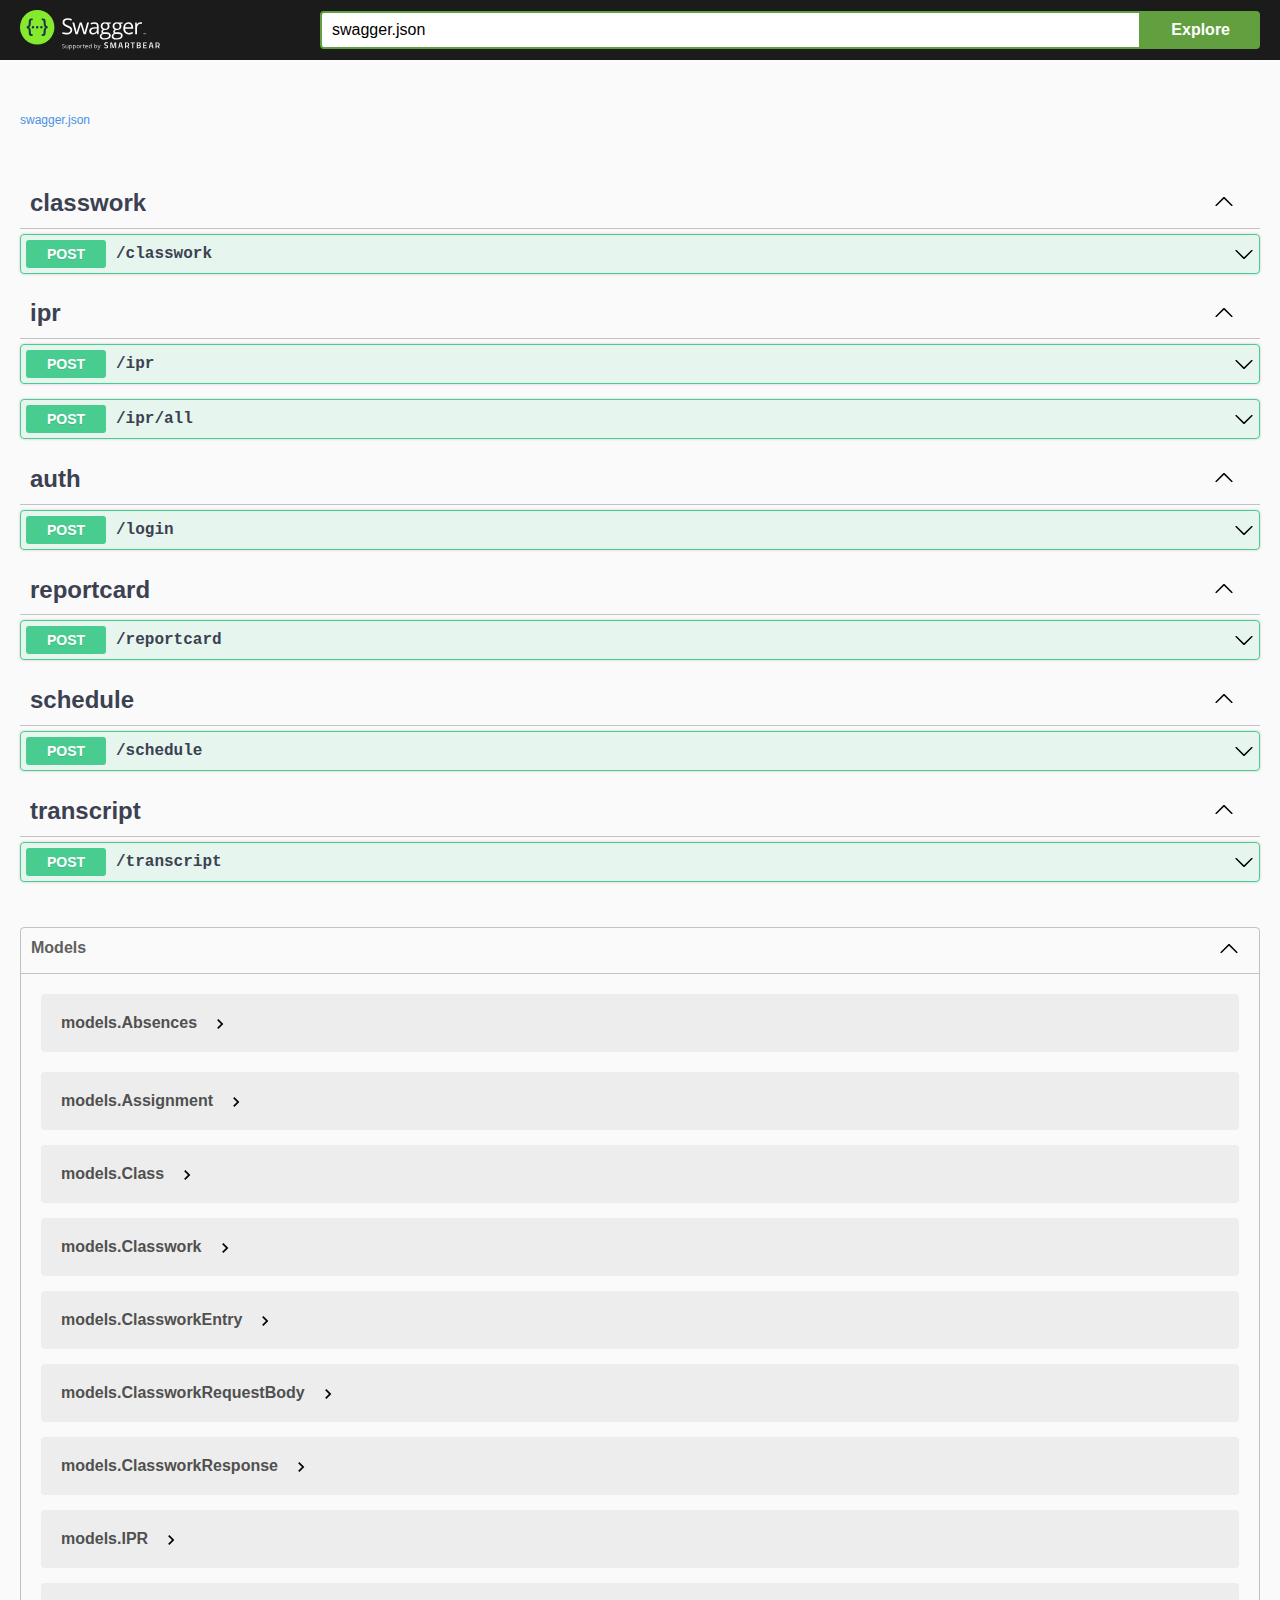
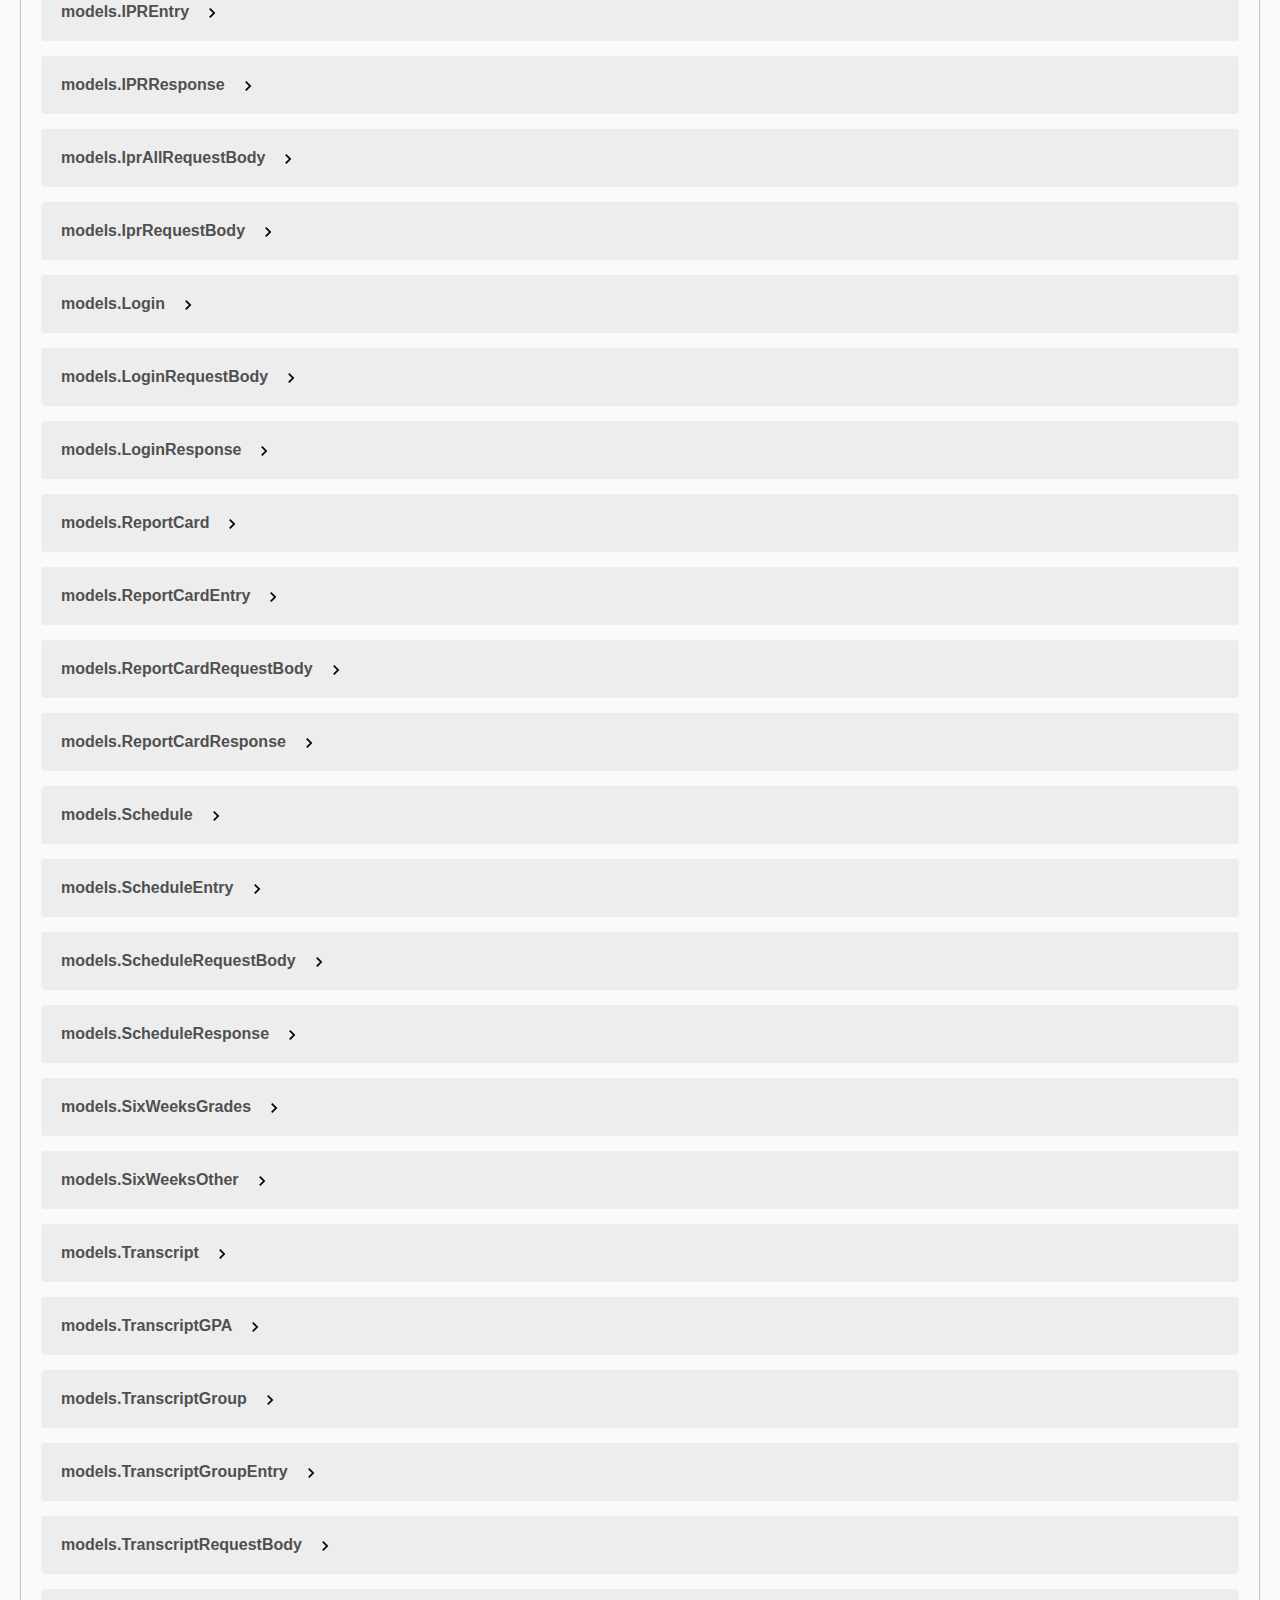
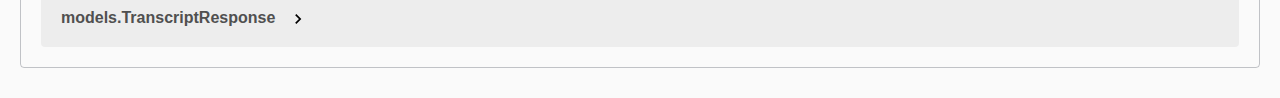
<file: docs/index.html>
<!-- HTML for static distribution bundle build -->
<!DOCTYPE html>
<html lang="en">
  <head>
    <meta charset="UTF-8">
    <title>Swagger UI</title>
    <link rel="stylesheet" type="text/css" href="./swagger-ui.css" />
    <link rel="stylesheet" type="text/css" href="index.css" />
    <link rel="icon" type="image/png" href="./favicon-32x32.png" sizes="32x32" />
    <link rel="icon" type="image/png" href="./favicon-16x16.png" sizes="16x16" />
  </head>

  <body>
    <div id="swagger-ui"></div>
    <script src="./swagger-ui-bundle.js" charset="UTF-8"> </script>
    <script src="./swagger-ui-standalone-preset.js" charset="UTF-8"> </script>
    <script src="./swagger-initializer.js" charset="UTF-8"> </script>
  </body>
</html>
</file>
<file: docs/index.css>
html {
    box-sizing: border-box;
    overflow: -moz-scrollbars-vertical;
    overflow-y: scroll;
}

*,
*:before,
*:after {
    box-sizing: inherit;
}

body {
    margin: 0;
    background: #fafafa;
}
</file>
<file: docs/swagger-ui.css>
.swagger-ui{color:#3b4151;font-family:sans-serif/*! normalize.css v7.0.0 | MIT License | github.com/necolas/normalize.css */}.swagger-ui html{-ms-text-size-adjust:100%;-webkit-text-size-adjust:100%;line-height:1.15}.swagger-ui body{margin:0}.swagger-ui article,.swagger-ui aside,.swagger-ui footer,.swagger-ui header,.swagger-ui nav,.swagger-ui section{display:block}.swagger-ui h1{font-size:2em;margin:.67em 0}.swagger-ui figcaption,.swagger-ui figure,.swagger-ui main{display:block}.swagger-ui figure{margin:1em 40px}.swagger-ui hr{box-sizing:content-box;height:0;overflow:visible}.swagger-ui pre{font-family:monospace,monospace;font-size:1em}.swagger-ui a{-webkit-text-decoration-skip:objects;background-color:transparent}.swagger-ui abbr[title]{border-bottom:none;text-decoration:underline;-webkit-text-decoration:underline dotted;text-decoration:underline dotted}.swagger-ui b,.swagger-ui strong{font-weight:inherit;font-weight:bolder}.swagger-ui code,.swagger-ui kbd,.swagger-ui samp{font-family:monospace,monospace;font-size:1em}.swagger-ui dfn{font-style:italic}.swagger-ui mark{background-color:#ff0;color:#000}.swagger-ui small{font-size:80%}.swagger-ui sub,.swagger-ui sup{font-size:75%;line-height:0;position:relative;vertical-align:baseline}.swagger-ui sub{bottom:-.25em}.swagger-ui sup{top:-.5em}.swagger-ui audio,.swagger-ui video{display:inline-block}.swagger-ui audio:not([controls]){display:none;height:0}.swagger-ui img{border-style:none}.swagger-ui svg:not(:root){overflow:hidden}.swagger-ui button,.swagger-ui input,.swagger-ui optgroup,.swagger-ui select,.swagger-ui textarea{font-family:sans-serif;font-size:100%;line-height:1.15;margin:0}.swagger-ui button,.swagger-ui input{overflow:visible}.swagger-ui button,.swagger-ui select{text-transform:none}.swagger-ui [type=reset],.swagger-ui [type=submit],.swagger-ui button,.swagger-ui html [type=button]{-webkit-appearance:button}.swagger-ui [type=button]::-moz-focus-inner,.swagger-ui [type=reset]::-moz-focus-inner,.swagger-ui [type=submit]::-moz-focus-inner,.swagger-ui button::-moz-focus-inner{border-style:none;padding:0}.swagger-ui [type=button]:-moz-focusring,.swagger-ui [type=reset]:-moz-focusring,.swagger-ui [type=submit]:-moz-focusring,.swagger-ui button:-moz-focusring{outline:1px dotted ButtonText}.swagger-ui fieldset{padding:.35em .75em .625em}.swagger-ui legend{box-sizing:border-box;color:inherit;display:table;max-width:100%;padding:0;white-space:normal}.swagger-ui progress{display:inline-block;vertical-align:baseline}.swagger-ui textarea{overflow:auto}.swagger-ui [type=checkbox],.swagger-ui [type=radio]{box-sizing:border-box;padding:0}.swagger-ui [type=number]::-webkit-inner-spin-button,.swagger-ui [type=number]::-webkit-outer-spin-button{height:auto}.swagger-ui [type=search]{-webkit-appearance:textfield;outline-offset:-2px}.swagger-ui [type=search]::-webkit-search-cancel-button,.swagger-ui [type=search]::-webkit-search-decoration{-webkit-appearance:none}.swagger-ui ::-webkit-file-upload-button{-webkit-appearance:button;font:inherit}.swagger-ui details,.swagger-ui menu{display:block}.swagger-ui summary{display:list-item}.swagger-ui canvas{display:inline-block}.swagger-ui [hidden],.swagger-ui template{display:none}.swagger-ui .debug *{outline:1px solid gold}.swagger-ui .debug-white *{outline:1px solid #fff}.swagger-ui .debug-black *{outline:1px solid #000}.swagger-ui .debug-grid{background:transparent url([data-uri]) repeat 0 0}.swagger-ui .debug-grid-16{background:transparent url([data-uri]) repeat 0 0}.swagger-ui .debug-grid-8-solid{background:#fff url([data-uri]) repeat 0 0}.swagger-ui .debug-grid-16-solid{background:#fff url([data-uri]) repeat 0 0}.swagger-ui .border-box,.swagger-ui a,.swagger-ui article,.swagger-ui body,.swagger-ui code,.swagger-ui dd,.swagger-ui div,.swagger-ui dl,.swagger-ui dt,.swagger-ui fieldset,.swagger-ui footer,.swagger-ui form,.swagger-ui h1,.swagger-ui h2,.swagger-ui h3,.swagger-ui h4,.swagger-ui h5,.swagger-ui h6,.swagger-ui header,.swagger-ui html,.swagger-ui input[type=email],.swagger-ui input[type=number],.swagger-ui input[type=password],.swagger-ui input[type=tel],.swagger-ui input[type=text],.swagger-ui input[type=url],.swagger-ui legend,.swagger-ui li,.swagger-ui main,.swagger-ui ol,.swagger-ui p,.swagger-ui pre,.swagger-ui section,.swagger-ui table,.swagger-ui td,.swagger-ui textarea,.swagger-ui th,.swagger-ui tr,.swagger-ui ul{box-sizing:border-box}.swagger-ui .aspect-ratio{height:0;position:relative}.swagger-ui .aspect-ratio--16x9{padding-bottom:56.25%}.swagger-ui .aspect-ratio--9x16{padding-bottom:177.77%}.swagger-ui .aspect-ratio--4x3{padding-bottom:75%}.swagger-ui .aspect-ratio--3x4{padding-bottom:133.33%}.swagger-ui .aspect-ratio--6x4{padding-bottom:66.6%}.swagger-ui .aspect-ratio--4x6{padding-bottom:150%}.swagger-ui .aspect-ratio--8x5{padding-bottom:62.5%}.swagger-ui .aspect-ratio--5x8{padding-bottom:160%}.swagger-ui .aspect-ratio--7x5{padding-bottom:71.42%}.swagger-ui .aspect-ratio--5x7{padding-bottom:140%}.swagger-ui .aspect-ratio--1x1{padding-bottom:100%}.swagger-ui .aspect-ratio--object{bottom:0;height:100%;left:0;position:absolute;right:0;top:0;width:100%;z-index:100}@media screen and (min-width:30em){.swagger-ui .aspect-ratio-ns{height:0;position:relative}.swagger-ui .aspect-ratio--16x9-ns{padding-bottom:56.25%}.swagger-ui .aspect-ratio--9x16-ns{padding-bottom:177.77%}.swagger-ui .aspect-ratio--4x3-ns{padding-bottom:75%}.swagger-ui .aspect-ratio--3x4-ns{padding-bottom:133.33%}.swagger-ui .aspect-ratio--6x4-ns{padding-bottom:66.6%}.swagger-ui .aspect-ratio--4x6-ns{padding-bottom:150%}.swagger-ui .aspect-ratio--8x5-ns{padding-bottom:62.5%}.swagger-ui .aspect-ratio--5x8-ns{padding-bottom:160%}.swagger-ui .aspect-ratio--7x5-ns{padding-bottom:71.42%}.swagger-ui .aspect-ratio--5x7-ns{padding-bottom:140%}.swagger-ui .aspect-ratio--1x1-ns{padding-bottom:100%}.swagger-ui .aspect-ratio--object-ns{bottom:0;height:100%;left:0;position:absolute;right:0;top:0;width:100%;z-index:100}}@media screen and (min-width:30em)and (max-width:60em){.swagger-ui .aspect-ratio-m{height:0;position:relative}.swagger-ui .aspect-ratio--16x9-m{padding-bottom:56.25%}.swagger-ui .aspect-ratio--9x16-m{padding-bottom:177.77%}.swagger-ui .aspect-ratio--4x3-m{padding-bottom:75%}.swagger-ui .aspect-ratio--3x4-m{padding-bottom:133.33%}.swagger-ui .aspect-ratio--6x4-m{padding-bottom:66.6%}.swagger-ui .aspect-ratio--4x6-m{padding-bottom:150%}.swagger-ui .aspect-ratio--8x5-m{padding-bottom:62.5%}.swagger-ui .aspect-ratio--5x8-m{padding-bottom:160%}.swagger-ui .aspect-ratio--7x5-m{padding-bottom:71.42%}.swagger-ui .aspect-ratio--5x7-m{padding-bottom:140%}.swagger-ui .aspect-ratio--1x1-m{padding-bottom:100%}.swagger-ui .aspect-ratio--object-m{bottom:0;height:100%;left:0;position:absolute;right:0;top:0;width:100%;z-index:100}}@media screen and (min-width:60em){.swagger-ui .aspect-ratio-l{height:0;position:relative}.swagger-ui .aspect-ratio--16x9-l{padding-bottom:56.25%}.swagger-ui .aspect-ratio--9x16-l{padding-bottom:177.77%}.swagger-ui .aspect-ratio--4x3-l{padding-bottom:75%}.swagger-ui .aspect-ratio--3x4-l{padding-bottom:133.33%}.swagger-ui .aspect-ratio--6x4-l{padding-bottom:66.6%}.swagger-ui .aspect-ratio--4x6-l{padding-bottom:150%}.swagger-ui .aspect-ratio--8x5-l{padding-bottom:62.5%}.swagger-ui .aspect-ratio--5x8-l{padding-bottom:160%}.swagger-ui .aspect-ratio--7x5-l{padding-bottom:71.42%}.swagger-ui .aspect-ratio--5x7-l{padding-bottom:140%}.swagger-ui .aspect-ratio--1x1-l{padding-bottom:100%}.swagger-ui .aspect-ratio--object-l{bottom:0;height:100%;left:0;position:absolute;right:0;top:0;width:100%;z-index:100}}.swagger-ui img{max-width:100%}.swagger-ui .cover{background-size:cover!important}.swagger-ui .contain{background-size:contain!important}@media screen and (min-width:30em){.swagger-ui .cover-ns{background-size:cover!important}.swagger-ui .contain-ns{background-size:contain!important}}@media screen and (min-width:30em)and (max-width:60em){.swagger-ui .cover-m{background-size:cover!important}.swagger-ui .contain-m{background-size:contain!important}}@media screen and (min-width:60em){.swagger-ui .cover-l{background-size:cover!important}.swagger-ui .contain-l{background-size:contain!important}}.swagger-ui .bg-center{background-position:50%;background-repeat:no-repeat}.swagger-ui .bg-top{background-position:top;background-repeat:no-repeat}.swagger-ui .bg-right{background-position:100%;background-repeat:no-repeat}.swagger-ui .bg-bottom{background-position:bottom;background-repeat:no-repeat}.swagger-ui .bg-left{background-position:0;background-repeat:no-repeat}@media screen and (min-width:30em){.swagger-ui .bg-center-ns{background-position:50%;background-repeat:no-repeat}.swagger-ui .bg-top-ns{background-position:top;background-repeat:no-repeat}.swagger-ui .bg-right-ns{background-position:100%;background-repeat:no-repeat}.swagger-ui .bg-bottom-ns{background-position:bottom;background-repeat:no-repeat}.swagger-ui .bg-left-ns{background-position:0;background-repeat:no-repeat}}@media screen and (min-width:30em)and (max-width:60em){.swagger-ui .bg-center-m{background-position:50%;background-repeat:no-repeat}.swagger-ui .bg-top-m{background-position:top;background-repeat:no-repeat}.swagger-ui .bg-right-m{background-position:100%;background-repeat:no-repeat}.swagger-ui .bg-bottom-m{background-position:bottom;background-repeat:no-repeat}.swagger-ui .bg-left-m{background-position:0;background-repeat:no-repeat}}@media screen and (min-width:60em){.swagger-ui .bg-center-l{background-position:50%;background-repeat:no-repeat}.swagger-ui .bg-top-l{background-position:top;background-repeat:no-repeat}.swagger-ui .bg-right-l{background-position:100%;background-repeat:no-repeat}.swagger-ui .bg-bottom-l{background-position:bottom;background-repeat:no-repeat}.swagger-ui .bg-left-l{background-position:0;background-repeat:no-repeat}}.swagger-ui .outline{outline:1px solid}.swagger-ui .outline-transparent{outline:1px solid transparent}.swagger-ui .outline-0{outline:0}@media screen and (min-width:30em){.swagger-ui .outline-ns{outline:1px solid}.swagger-ui .outline-transparent-ns{outline:1px solid transparent}.swagger-ui .outline-0-ns{outline:0}}@media screen and (min-width:30em)and (max-width:60em){.swagger-ui .outline-m{outline:1px solid}.swagger-ui .outline-transparent-m{outline:1px solid transparent}.swagger-ui .outline-0-m{outline:0}}@media screen and (min-width:60em){.swagger-ui .outline-l{outline:1px solid}.swagger-ui .outline-transparent-l{outline:1px solid transparent}.swagger-ui .outline-0-l{outline:0}}.swagger-ui .ba{border-style:solid;border-width:1px}.swagger-ui .bt{border-top-style:solid;border-top-width:1px}.swagger-ui .br{border-right-style:solid;border-right-width:1px}.swagger-ui .bb{border-bottom-style:solid;border-bottom-width:1px}.swagger-ui .bl{border-left-style:solid;border-left-width:1px}.swagger-ui .bn{border-style:none;border-width:0}@media screen and (min-width:30em){.swagger-ui .ba-ns{border-style:solid;border-width:1px}.swagger-ui .bt-ns{border-top-style:solid;border-top-width:1px}.swagger-ui .br-ns{border-right-style:solid;border-right-width:1px}.swagger-ui .bb-ns{border-bottom-style:solid;border-bottom-width:1px}.swagger-ui .bl-ns{border-left-style:solid;border-left-width:1px}.swagger-ui .bn-ns{border-style:none;border-width:0}}@media screen and (min-width:30em)and (max-width:60em){.swagger-ui .ba-m{border-style:solid;border-width:1px}.swagger-ui .bt-m{border-top-style:solid;border-top-width:1px}.swagger-ui .br-m{border-right-style:solid;border-right-width:1px}.swagger-ui .bb-m{border-bottom-style:solid;border-bottom-width:1px}.swagger-ui .bl-m{border-left-style:solid;border-left-width:1px}.swagger-ui .bn-m{border-style:none;border-width:0}}@media screen and (min-width:60em){.swagger-ui .ba-l{border-style:solid;border-width:1px}.swagger-ui .bt-l{border-top-style:solid;border-top-width:1px}.swagger-ui .br-l{border-right-style:solid;border-right-width:1px}.swagger-ui .bb-l{border-bottom-style:solid;border-bottom-width:1px}.swagger-ui .bl-l{border-left-style:solid;border-left-width:1px}.swagger-ui .bn-l{border-style:none;border-width:0}}.swagger-ui .b--black{border-color:#000}.swagger-ui .b--near-black{border-color:#111}.swagger-ui .b--dark-gray{border-color:#333}.swagger-ui .b--mid-gray{border-color:#555}.swagger-ui .b--gray{border-color:#777}.swagger-ui .b--silver{border-color:#999}.swagger-ui .b--light-silver{border-color:#aaa}.swagger-ui .b--moon-gray{border-color:#ccc}.swagger-ui .b--light-gray{border-color:#eee}.swagger-ui .b--near-white{border-color:#f4f4f4}.swagger-ui .b--white{border-color:#fff}.swagger-ui .b--white-90{border-color:hsla(0,0%,100%,.9)}.swagger-ui .b--white-80{border-color:hsla(0,0%,100%,.8)}.swagger-ui .b--white-70{border-color:hsla(0,0%,100%,.7)}.swagger-ui .b--white-60{border-color:hsla(0,0%,100%,.6)}.swagger-ui .b--white-50{border-color:hsla(0,0%,100%,.5)}.swagger-ui .b--white-40{border-color:hsla(0,0%,100%,.4)}.swagger-ui .b--white-30{border-color:hsla(0,0%,100%,.3)}.swagger-ui .b--white-20{border-color:hsla(0,0%,100%,.2)}.swagger-ui .b--white-10{border-color:hsla(0,0%,100%,.1)}.swagger-ui .b--white-05{border-color:hsla(0,0%,100%,.05)}.swagger-ui .b--white-025{border-color:hsla(0,0%,100%,.025)}.swagger-ui .b--white-0125{border-color:hsla(0,0%,100%,.013)}.swagger-ui .b--black-90{border-color:rgba(0,0,0,.9)}.swagger-ui .b--black-80{border-color:rgba(0,0,0,.8)}.swagger-ui .b--black-70{border-color:rgba(0,0,0,.7)}.swagger-ui .b--black-60{border-color:rgba(0,0,0,.6)}.swagger-ui .b--black-50{border-color:rgba(0,0,0,.5)}.swagger-ui .b--black-40{border-color:rgba(0,0,0,.4)}.swagger-ui .b--black-30{border-color:rgba(0,0,0,.3)}.swagger-ui .b--black-20{border-color:rgba(0,0,0,.2)}.swagger-ui .b--black-10{border-color:rgba(0,0,0,.1)}.swagger-ui .b--black-05{border-color:rgba(0,0,0,.05)}.swagger-ui .b--black-025{border-color:rgba(0,0,0,.025)}.swagger-ui .b--black-0125{border-color:rgba(0,0,0,.013)}.swagger-ui .b--dark-red{border-color:#e7040f}.swagger-ui .b--red{border-color:#ff4136}.swagger-ui .b--light-red{border-color:#ff725c}.swagger-ui .b--orange{border-color:#ff6300}.swagger-ui .b--gold{border-color:#ffb700}.swagger-ui .b--yellow{border-color:gold}.swagger-ui .b--light-yellow{border-color:#fbf1a9}.swagger-ui .b--purple{border-color:#5e2ca5}.swagger-ui .b--light-purple{border-color:#a463f2}.swagger-ui .b--dark-pink{border-color:#d5008f}.swagger-ui .b--hot-pink{border-color:#ff41b4}.swagger-ui .b--pink{border-color:#ff80cc}.swagger-ui .b--light-pink{border-color:#ffa3d7}.swagger-ui .b--dark-green{border-color:#137752}.swagger-ui .b--green{border-color:#19a974}.swagger-ui .b--light-green{border-color:#9eebcf}.swagger-ui .b--navy{border-color:#001b44}.swagger-ui .b--dark-blue{border-color:#00449e}.swagger-ui .b--blue{border-color:#357edd}.swagger-ui .b--light-blue{border-color:#96ccff}.swagger-ui .b--lightest-blue{border-color:#cdecff}.swagger-ui .b--washed-blue{border-color:#f6fffe}.swagger-ui .b--washed-green{border-color:#e8fdf5}.swagger-ui .b--washed-yellow{border-color:#fffceb}.swagger-ui .b--washed-red{border-color:#ffdfdf}.swagger-ui .b--transparent{border-color:transparent}.swagger-ui .b--inherit{border-color:inherit}.swagger-ui .br0{border-radius:0}.swagger-ui .br1{border-radius:.125rem}.swagger-ui .br2{border-radius:.25rem}.swagger-ui .br3{border-radius:.5rem}.swagger-ui .br4{border-radius:1rem}.swagger-ui .br-100{border-radius:100%}.swagger-ui .br-pill{border-radius:9999px}.swagger-ui .br--bottom{border-top-left-radius:0;border-top-right-radius:0}.swagger-ui .br--top{border-bottom-left-radius:0;border-bottom-right-radius:0}.swagger-ui .br--right{border-bottom-left-radius:0;border-top-left-radius:0}.swagger-ui .br--left{border-bottom-right-radius:0;border-top-right-radius:0}@media screen and (min-width:30em){.swagger-ui .br0-ns{border-radius:0}.swagger-ui .br1-ns{border-radius:.125rem}.swagger-ui .br2-ns{border-radius:.25rem}.swagger-ui .br3-ns{border-radius:.5rem}.swagger-ui .br4-ns{border-radius:1rem}.swagger-ui .br-100-ns{border-radius:100%}.swagger-ui .br-pill-ns{border-radius:9999px}.swagger-ui .br--bottom-ns{border-top-left-radius:0;border-top-right-radius:0}.swagger-ui .br--top-ns{border-bottom-left-radius:0;border-bottom-right-radius:0}.swagger-ui .br--right-ns{border-bottom-left-radius:0;border-top-left-radius:0}.swagger-ui .br--left-ns{border-bottom-right-radius:0;border-top-right-radius:0}}@media screen and (min-width:30em)and (max-width:60em){.swagger-ui .br0-m{border-radius:0}.swagger-ui .br1-m{border-radius:.125rem}.swagger-ui .br2-m{border-radius:.25rem}.swagger-ui .br3-m{border-radius:.5rem}.swagger-ui .br4-m{border-radius:1rem}.swagger-ui .br-100-m{border-radius:100%}.swagger-ui .br-pill-m{border-radius:9999px}.swagger-ui .br--bottom-m{border-top-left-radius:0;border-top-right-radius:0}.swagger-ui .br--top-m{border-bottom-left-radius:0;border-bottom-right-radius:0}.swagger-ui .br--right-m{border-bottom-left-radius:0;border-top-left-radius:0}.swagger-ui .br--left-m{border-bottom-right-radius:0;border-top-right-radius:0}}@media screen and (min-width:60em){.swagger-ui .br0-l{border-radius:0}.swagger-ui .br1-l{border-radius:.125rem}.swagger-ui .br2-l{border-radius:.25rem}.swagger-ui .br3-l{border-radius:.5rem}.swagger-ui .br4-l{border-radius:1rem}.swagger-ui .br-100-l{border-radius:100%}.swagger-ui .br-pill-l{border-radius:9999px}.swagger-ui .br--bottom-l{border-top-left-radius:0;border-top-right-radius:0}.swagger-ui .br--top-l{border-bottom-left-radius:0;border-bottom-right-radius:0}.swagger-ui .br--right-l{border-bottom-left-radius:0;border-top-left-radius:0}.swagger-ui .br--left-l{border-bottom-right-radius:0;border-top-right-radius:0}}.swagger-ui .b--dotted{border-style:dotted}.swagger-ui .b--dashed{border-style:dashed}.swagger-ui .b--solid{border-style:solid}.swagger-ui .b--none{border-style:none}@media screen and (min-width:30em){.swagger-ui .b--dotted-ns{border-style:dotted}.swagger-ui .b--dashed-ns{border-style:dashed}.swagger-ui .b--solid-ns{border-style:solid}.swagger-ui .b--none-ns{border-style:none}}@media screen and (min-width:30em)and (max-width:60em){.swagger-ui .b--dotted-m{border-style:dotted}.swagger-ui .b--dashed-m{border-style:dashed}.swagger-ui .b--solid-m{border-style:solid}.swagger-ui .b--none-m{border-style:none}}@media screen and (min-width:60em){.swagger-ui .b--dotted-l{border-style:dotted}.swagger-ui .b--dashed-l{border-style:dashed}.swagger-ui .b--solid-l{border-style:solid}.swagger-ui .b--none-l{border-style:none}}.swagger-ui .bw0{border-width:0}.swagger-ui .bw1{border-width:.125rem}.swagger-ui .bw2{border-width:.25rem}.swagger-ui .bw3{border-width:.5rem}.swagger-ui .bw4{border-width:1rem}.swagger-ui .bw5{border-width:2rem}.swagger-ui .bt-0{border-top-width:0}.swagger-ui .br-0{border-right-width:0}.swagger-ui .bb-0{border-bottom-width:0}.swagger-ui .bl-0{border-left-width:0}@media screen and (min-width:30em){.swagger-ui .bw0-ns{border-width:0}.swagger-ui .bw1-ns{border-width:.125rem}.swagger-ui .bw2-ns{border-width:.25rem}.swagger-ui .bw3-ns{border-width:.5rem}.swagger-ui .bw4-ns{border-width:1rem}.swagger-ui .bw5-ns{border-width:2rem}.swagger-ui .bt-0-ns{border-top-width:0}.swagger-ui .br-0-ns{border-right-width:0}.swagger-ui .bb-0-ns{border-bottom-width:0}.swagger-ui .bl-0-ns{border-left-width:0}}@media screen and (min-width:30em)and (max-width:60em){.swagger-ui .bw0-m{border-width:0}.swagger-ui .bw1-m{border-width:.125rem}.swagger-ui .bw2-m{border-width:.25rem}.swagger-ui .bw3-m{border-width:.5rem}.swagger-ui .bw4-m{border-width:1rem}.swagger-ui .bw5-m{border-width:2rem}.swagger-ui .bt-0-m{border-top-width:0}.swagger-ui .br-0-m{border-right-width:0}.swagger-ui .bb-0-m{border-bottom-width:0}.swagger-ui .bl-0-m{border-left-width:0}}@media screen and (min-width:60em){.swagger-ui .bw0-l{border-width:0}.swagger-ui .bw1-l{border-width:.125rem}.swagger-ui .bw2-l{border-width:.25rem}.swagger-ui .bw3-l{border-width:.5rem}.swagger-ui .bw4-l{border-width:1rem}.swagger-ui .bw5-l{border-width:2rem}.swagger-ui .bt-0-l{border-top-width:0}.swagger-ui .br-0-l{border-right-width:0}.swagger-ui .bb-0-l{border-bottom-width:0}.swagger-ui .bl-0-l{border-left-width:0}}.swagger-ui .shadow-1{box-shadow:0 0 4px 2px rgba(0,0,0,.2)}.swagger-ui .shadow-2{box-shadow:0 0 8px 2px rgba(0,0,0,.2)}.swagger-ui .shadow-3{box-shadow:2px 2px 4px 2px rgba(0,0,0,.2)}.swagger-ui .shadow-4{box-shadow:2px 2px 8px 0 rgba(0,0,0,.2)}.swagger-ui .shadow-5{box-shadow:4px 4px 8px 0 rgba(0,0,0,.2)}@media screen and (min-width:30em){.swagger-ui .shadow-1-ns{box-shadow:0 0 4px 2px rgba(0,0,0,.2)}.swagger-ui .shadow-2-ns{box-shadow:0 0 8px 2px rgba(0,0,0,.2)}.swagger-ui .shadow-3-ns{box-shadow:2px 2px 4px 2px rgba(0,0,0,.2)}.swagger-ui .shadow-4-ns{box-shadow:2px 2px 8px 0 rgba(0,0,0,.2)}.swagger-ui .shadow-5-ns{box-shadow:4px 4px 8px 0 rgba(0,0,0,.2)}}@media screen and (min-width:30em)and (max-width:60em){.swagger-ui .shadow-1-m{box-shadow:0 0 4px 2px rgba(0,0,0,.2)}.swagger-ui .shadow-2-m{box-shadow:0 0 8px 2px rgba(0,0,0,.2)}.swagger-ui .shadow-3-m{box-shadow:2px 2px 4px 2px rgba(0,0,0,.2)}.swagger-ui .shadow-4-m{box-shadow:2px 2px 8px 0 rgba(0,0,0,.2)}.swagger-ui .shadow-5-m{box-shadow:4px 4px 8px 0 rgba(0,0,0,.2)}}@media screen and (min-width:60em){.swagger-ui .shadow-1-l{box-shadow:0 0 4px 2px rgba(0,0,0,.2)}.swagger-ui .shadow-2-l{box-shadow:0 0 8px 2px rgba(0,0,0,.2)}.swagger-ui .shadow-3-l{box-shadow:2px 2px 4px 2px rgba(0,0,0,.2)}.swagger-ui .shadow-4-l{box-shadow:2px 2px 8px 0 rgba(0,0,0,.2)}.swagger-ui .shadow-5-l{box-shadow:4px 4px 8px 0 rgba(0,0,0,.2)}}.swagger-ui .pre{overflow-x:auto;overflow-y:hidden;overflow:scroll}.swagger-ui .top-0{top:0}.swagger-ui .right-0{right:0}.swagger-ui .bottom-0{bottom:0}.swagger-ui .left-0{left:0}.swagger-ui .top-1{top:1rem}.swagger-ui .right-1{right:1rem}.swagger-ui .bottom-1{bottom:1rem}.swagger-ui .left-1{left:1rem}.swagger-ui .top-2{top:2rem}.swagger-ui .right-2{right:2rem}.swagger-ui .bottom-2{bottom:2rem}.swagger-ui .left-2{left:2rem}.swagger-ui .top--1{top:-1rem}.swagger-ui .right--1{right:-1rem}.swagger-ui .bottom--1{bottom:-1rem}.swagger-ui .left--1{left:-1rem}.swagger-ui .top--2{top:-2rem}.swagger-ui .right--2{right:-2rem}.swagger-ui .bottom--2{bottom:-2rem}.swagger-ui .left--2{left:-2rem}.swagger-ui .absolute--fill{bottom:0;left:0;right:0;top:0}@media screen and (min-width:30em){.swagger-ui .top-0-ns{top:0}.swagger-ui .left-0-ns{left:0}.swagger-ui .right-0-ns{right:0}.swagger-ui .bottom-0-ns{bottom:0}.swagger-ui .top-1-ns{top:1rem}.swagger-ui .left-1-ns{left:1rem}.swagger-ui .right-1-ns{right:1rem}.swagger-ui .bottom-1-ns{bottom:1rem}.swagger-ui .top-2-ns{top:2rem}.swagger-ui .left-2-ns{left:2rem}.swagger-ui .right-2-ns{right:2rem}.swagger-ui .bottom-2-ns{bottom:2rem}.swagger-ui .top--1-ns{top:-1rem}.swagger-ui .right--1-ns{right:-1rem}.swagger-ui .bottom--1-ns{bottom:-1rem}.swagger-ui .left--1-ns{left:-1rem}.swagger-ui .top--2-ns{top:-2rem}.swagger-ui .right--2-ns{right:-2rem}.swagger-ui .bottom--2-ns{bottom:-2rem}.swagger-ui .left--2-ns{left:-2rem}.swagger-ui .absolute--fill-ns{bottom:0;left:0;right:0;top:0}}@media screen and (min-width:30em)and (max-width:60em){.swagger-ui .top-0-m{top:0}.swagger-ui .left-0-m{left:0}.swagger-ui .right-0-m{right:0}.swagger-ui .bottom-0-m{bottom:0}.swagger-ui .top-1-m{top:1rem}.swagger-ui .left-1-m{left:1rem}.swagger-ui .right-1-m{right:1rem}.swagger-ui .bottom-1-m{bottom:1rem}.swagger-ui .top-2-m{top:2rem}.swagger-ui .left-2-m{left:2rem}.swagger-ui .right-2-m{right:2rem}.swagger-ui .bottom-2-m{bottom:2rem}.swagger-ui .top--1-m{top:-1rem}.swagger-ui .right--1-m{right:-1rem}.swagger-ui .bottom--1-m{bottom:-1rem}.swagger-ui .left--1-m{left:-1rem}.swagger-ui .top--2-m{top:-2rem}.swagger-ui .right--2-m{right:-2rem}.swagger-ui .bottom--2-m{bottom:-2rem}.swagger-ui .left--2-m{left:-2rem}.swagger-ui .absolute--fill-m{bottom:0;left:0;right:0;top:0}}@media screen and (min-width:60em){.swagger-ui .top-0-l{top:0}.swagger-ui .left-0-l{left:0}.swagger-ui .right-0-l{right:0}.swagger-ui .bottom-0-l{bottom:0}.swagger-ui .top-1-l{top:1rem}.swagger-ui .left-1-l{left:1rem}.swagger-ui .right-1-l{right:1rem}.swagger-ui .bottom-1-l{bottom:1rem}.swagger-ui .top-2-l{top:2rem}.swagger-ui .left-2-l{left:2rem}.swagger-ui .right-2-l{right:2rem}.swagger-ui .bottom-2-l{bottom:2rem}.swagger-ui .top--1-l{top:-1rem}.swagger-ui .right--1-l{right:-1rem}.swagger-ui .bottom--1-l{bottom:-1rem}.swagger-ui .left--1-l{left:-1rem}.swagger-ui .top--2-l{top:-2rem}.swagger-ui .right--2-l{right:-2rem}.swagger-ui .bottom--2-l{bottom:-2rem}.swagger-ui .left--2-l{left:-2rem}.swagger-ui .absolute--fill-l{bottom:0;left:0;right:0;top:0}}.swagger-ui .cf:after,.swagger-ui .cf:before{content:" ";display:table}.swagger-ui .cf:after{clear:both}.swagger-ui .cf{zoom:1}.swagger-ui .cl{clear:left}.swagger-ui .cr{clear:right}.swagger-ui .cb{clear:both}.swagger-ui .cn{clear:none}@media screen and (min-width:30em){.swagger-ui .cl-ns{clear:left}.swagger-ui .cr-ns{clear:right}.swagger-ui .cb-ns{clear:both}.swagger-ui .cn-ns{clear:none}}@media screen and (min-width:30em)and (max-width:60em){.swagger-ui .cl-m{clear:left}.swagger-ui .cr-m{clear:right}.swagger-ui .cb-m{clear:both}.swagger-ui .cn-m{clear:none}}@media screen and (min-width:60em){.swagger-ui .cl-l{clear:left}.swagger-ui .cr-l{clear:right}.swagger-ui .cb-l{clear:both}.swagger-ui .cn-l{clear:none}}.swagger-ui .flex{display:flex}.swagger-ui .inline-flex{display:inline-flex}.swagger-ui .flex-auto{flex:1 1 auto;min-height:0;min-width:0}.swagger-ui .flex-none{flex:none}.swagger-ui .flex-column{flex-direction:column}.swagger-ui .flex-row{flex-direction:row}.swagger-ui .flex-wrap{flex-wrap:wrap}.swagger-ui .flex-nowrap{flex-wrap:nowrap}.swagger-ui .flex-wrap-reverse{flex-wrap:wrap-reverse}.swagger-ui .flex-column-reverse{flex-direction:column-reverse}.swagger-ui .flex-row-reverse{flex-direction:row-reverse}.swagger-ui .items-start{align-items:flex-start}.swagger-ui .items-end{align-items:flex-end}.swagger-ui .items-center{align-items:center}.swagger-ui .items-baseline{align-items:baseline}.swagger-ui .items-stretch{align-items:stretch}.swagger-ui .self-start{align-self:flex-start}.swagger-ui .self-end{align-self:flex-end}.swagger-ui .self-center{align-self:center}.swagger-ui .self-baseline{align-self:baseline}.swagger-ui .self-stretch{align-self:stretch}.swagger-ui .justify-start{justify-content:flex-start}.swagger-ui .justify-end{justify-content:flex-end}.swagger-ui .justify-center{justify-content:center}.swagger-ui .justify-between{justify-content:space-between}.swagger-ui .justify-around{justify-content:space-around}.swagger-ui .content-start{align-content:flex-start}.swagger-ui .content-end{align-content:flex-end}.swagger-ui .content-center{align-content:center}.swagger-ui .content-between{align-content:space-between}.swagger-ui .content-around{align-content:space-around}.swagger-ui .content-stretch{align-content:stretch}.swagger-ui .order-0{order:0}.swagger-ui .order-1{order:1}.swagger-ui .order-2{order:2}.swagger-ui .order-3{order:3}.swagger-ui .order-4{order:4}.swagger-ui .order-5{order:5}.swagger-ui .order-6{order:6}.swagger-ui .order-7{order:7}.swagger-ui .order-8{order:8}.swagger-ui .order-last{order:99999}.swagger-ui .flex-grow-0{flex-grow:0}.swagger-ui .flex-grow-1{flex-grow:1}.swagger-ui .flex-shrink-0{flex-shrink:0}.swagger-ui .flex-shrink-1{flex-shrink:1}@media screen and (min-width:30em){.swagger-ui .flex-ns{display:flex}.swagger-ui .inline-flex-ns{display:inline-flex}.swagger-ui .flex-auto-ns{flex:1 1 auto;min-height:0;min-width:0}.swagger-ui .flex-none-ns{flex:none}.swagger-ui .flex-column-ns{flex-direction:column}.swagger-ui .flex-row-ns{flex-direction:row}.swagger-ui .flex-wrap-ns{flex-wrap:wrap}.swagger-ui .flex-nowrap-ns{flex-wrap:nowrap}.swagger-ui .flex-wrap-reverse-ns{flex-wrap:wrap-reverse}.swagger-ui .flex-column-reverse-ns{flex-direction:column-reverse}.swagger-ui .flex-row-reverse-ns{flex-direction:row-reverse}.swagger-ui .items-start-ns{align-items:flex-start}.swagger-ui .items-end-ns{align-items:flex-end}.swagger-ui .items-center-ns{align-items:center}.swagger-ui .items-baseline-ns{align-items:baseline}.swagger-ui .items-stretch-ns{align-items:stretch}.swagger-ui .self-start-ns{align-self:flex-start}.swagger-ui .self-end-ns{align-self:flex-end}.swagger-ui .self-center-ns{align-self:center}.swagger-ui .self-baseline-ns{align-self:baseline}.swagger-ui .self-stretch-ns{align-self:stretch}.swagger-ui .justify-start-ns{justify-content:flex-start}.swagger-ui .justify-end-ns{justify-content:flex-end}.swagger-ui .justify-center-ns{justify-content:center}.swagger-ui .justify-between-ns{justify-content:space-between}.swagger-ui .justify-around-ns{justify-content:space-around}.swagger-ui .content-start-ns{align-content:flex-start}.swagger-ui .content-end-ns{align-content:flex-end}.swagger-ui .content-center-ns{align-content:center}.swagger-ui .content-between-ns{align-content:space-between}.swagger-ui .content-around-ns{align-content:space-around}.swagger-ui .content-stretch-ns{align-content:stretch}.swagger-ui .order-0-ns{order:0}.swagger-ui .order-1-ns{order:1}.swagger-ui .order-2-ns{order:2}.swagger-ui .order-3-ns{order:3}.swagger-ui .order-4-ns{order:4}.swagger-ui .order-5-ns{order:5}.swagger-ui .order-6-ns{order:6}.swagger-ui .order-7-ns{order:7}.swagger-ui .order-8-ns{order:8}.swagger-ui .order-last-ns{order:99999}.swagger-ui .flex-grow-0-ns{flex-grow:0}.swagger-ui .flex-grow-1-ns{flex-grow:1}.swagger-ui .flex-shrink-0-ns{flex-shrink:0}.swagger-ui .flex-shrink-1-ns{flex-shrink:1}}@media screen and (min-width:30em)and (max-width:60em){.swagger-ui .flex-m{display:flex}.swagger-ui .inline-flex-m{display:inline-flex}.swagger-ui .flex-auto-m{flex:1 1 auto;min-height:0;min-width:0}.swagger-ui .flex-none-m{flex:none}.swagger-ui .flex-column-m{flex-direction:column}.swagger-ui .flex-row-m{flex-direction:row}.swagger-ui .flex-wrap-m{flex-wrap:wrap}.swagger-ui .flex-nowrap-m{flex-wrap:nowrap}.swagger-ui .flex-wrap-reverse-m{flex-wrap:wrap-reverse}.swagger-ui .flex-column-reverse-m{flex-direction:column-reverse}.swagger-ui .flex-row-reverse-m{flex-direction:row-reverse}.swagger-ui .items-start-m{align-items:flex-start}.swagger-ui .items-end-m{align-items:flex-end}.swagger-ui .items-center-m{align-items:center}.swagger-ui .items-baseline-m{align-items:baseline}.swagger-ui .items-stretch-m{align-items:stretch}.swagger-ui .self-start-m{align-self:flex-start}.swagger-ui .self-end-m{align-self:flex-end}.swagger-ui .self-center-m{align-self:center}.swagger-ui .self-baseline-m{align-self:baseline}.swagger-ui .self-stretch-m{align-self:stretch}.swagger-ui .justify-start-m{justify-content:flex-start}.swagger-ui .justify-end-m{justify-content:flex-end}.swagger-ui .justify-center-m{justify-content:center}.swagger-ui .justify-between-m{justify-content:space-between}.swagger-ui .justify-around-m{justify-content:space-around}.swagger-ui .content-start-m{align-content:flex-start}.swagger-ui .content-end-m{align-content:flex-end}.swagger-ui .content-center-m{align-content:center}.swagger-ui .content-between-m{align-content:space-between}.swagger-ui .content-around-m{align-content:space-around}.swagger-ui .content-stretch-m{align-content:stretch}.swagger-ui .order-0-m{order:0}.swagger-ui .order-1-m{order:1}.swagger-ui .order-2-m{order:2}.swagger-ui .order-3-m{order:3}.swagger-ui .order-4-m{order:4}.swagger-ui .order-5-m{order:5}.swagger-ui .order-6-m{order:6}.swagger-ui .order-7-m{order:7}.swagger-ui .order-8-m{order:8}.swagger-ui .order-last-m{order:99999}.swagger-ui .flex-grow-0-m{flex-grow:0}.swagger-ui .flex-grow-1-m{flex-grow:1}.swagger-ui .flex-shrink-0-m{flex-shrink:0}.swagger-ui .flex-shrink-1-m{flex-shrink:1}}@media screen and (min-width:60em){.swagger-ui .flex-l{display:flex}.swagger-ui .inline-flex-l{display:inline-flex}.swagger-ui .flex-auto-l{flex:1 1 auto;min-height:0;min-width:0}.swagger-ui .flex-none-l{flex:none}.swagger-ui .flex-column-l{flex-direction:column}.swagger-ui .flex-row-l{flex-direction:row}.swagger-ui .flex-wrap-l{flex-wrap:wrap}.swagger-ui .flex-nowrap-l{flex-wrap:nowrap}.swagger-ui .flex-wrap-reverse-l{flex-wrap:wrap-reverse}.swagger-ui .flex-column-reverse-l{flex-direction:column-reverse}.swagger-ui .flex-row-reverse-l{flex-direction:row-reverse}.swagger-ui .items-start-l{align-items:flex-start}.swagger-ui .items-end-l{align-items:flex-end}.swagger-ui .items-center-l{align-items:center}.swagger-ui .items-baseline-l{align-items:baseline}.swagger-ui .items-stretch-l{align-items:stretch}.swagger-ui .self-start-l{align-self:flex-start}.swagger-ui .self-end-l{align-self:flex-end}.swagger-ui .self-center-l{align-self:center}.swagger-ui .self-baseline-l{align-self:baseline}.swagger-ui .self-stretch-l{align-self:stretch}.swagger-ui .justify-start-l{justify-content:flex-start}.swagger-ui .justify-end-l{justify-content:flex-end}.swagger-ui .justify-center-l{justify-content:center}.swagger-ui .justify-between-l{justify-content:space-between}.swagger-ui .justify-around-l{justify-content:space-around}.swagger-ui .content-start-l{align-content:flex-start}.swagger-ui .content-end-l{align-content:flex-end}.swagger-ui .content-center-l{align-content:center}.swagger-ui .content-between-l{align-content:space-between}.swagger-ui .content-around-l{align-content:space-around}.swagger-ui .content-stretch-l{align-content:stretch}.swagger-ui .order-0-l{order:0}.swagger-ui .order-1-l{order:1}.swagger-ui .order-2-l{order:2}.swagger-ui .order-3-l{order:3}.swagger-ui .order-4-l{order:4}.swagger-ui .order-5-l{order:5}.swagger-ui .order-6-l{order:6}.swagger-ui .order-7-l{order:7}.swagger-ui .order-8-l{order:8}.swagger-ui .order-last-l{order:99999}.swagger-ui .flex-grow-0-l{flex-grow:0}.swagger-ui .flex-grow-1-l{flex-grow:1}.swagger-ui .flex-shrink-0-l{flex-shrink:0}.swagger-ui .flex-shrink-1-l{flex-shrink:1}}.swagger-ui .dn{display:none}.swagger-ui .di{display:inline}.swagger-ui .db{display:block}.swagger-ui .dib{display:inline-block}.swagger-ui .dit{display:inline-table}.swagger-ui .dt{display:table}.swagger-ui .dtc{display:table-cell}.swagger-ui .dt-row{display:table-row}.swagger-ui .dt-row-group{display:table-row-group}.swagger-ui .dt-column{display:table-column}.swagger-ui .dt-column-group{display:table-column-group}.swagger-ui .dt--fixed{table-layout:fixed;width:100%}@media screen and (min-width:30em){.swagger-ui .dn-ns{display:none}.swagger-ui .di-ns{display:inline}.swagger-ui .db-ns{display:block}.swagger-ui .dib-ns{display:inline-block}.swagger-ui .dit-ns{display:inline-table}.swagger-ui .dt-ns{display:table}.swagger-ui .dtc-ns{display:table-cell}.swagger-ui .dt-row-ns{display:table-row}.swagger-ui .dt-row-group-ns{display:table-row-group}.swagger-ui .dt-column-ns{display:table-column}.swagger-ui .dt-column-group-ns{display:table-column-group}.swagger-ui .dt--fixed-ns{table-layout:fixed;width:100%}}@media screen and (min-width:30em)and (max-width:60em){.swagger-ui .dn-m{display:none}.swagger-ui .di-m{display:inline}.swagger-ui .db-m{display:block}.swagger-ui .dib-m{display:inline-block}.swagger-ui .dit-m{display:inline-table}.swagger-ui .dt-m{display:table}.swagger-ui .dtc-m{display:table-cell}.swagger-ui .dt-row-m{display:table-row}.swagger-ui .dt-row-group-m{display:table-row-group}.swagger-ui .dt-column-m{display:table-column}.swagger-ui .dt-column-group-m{display:table-column-group}.swagger-ui .dt--fixed-m{table-layout:fixed;width:100%}}@media screen and (min-width:60em){.swagger-ui .dn-l{display:none}.swagger-ui .di-l{display:inline}.swagger-ui .db-l{display:block}.swagger-ui .dib-l{display:inline-block}.swagger-ui .dit-l{display:inline-table}.swagger-ui .dt-l{display:table}.swagger-ui .dtc-l{display:table-cell}.swagger-ui .dt-row-l{display:table-row}.swagger-ui .dt-row-group-l{display:table-row-group}.swagger-ui .dt-column-l{display:table-column}.swagger-ui .dt-column-group-l{display:table-column-group}.swagger-ui .dt--fixed-l{table-layout:fixed;width:100%}}.swagger-ui .fl{_display:inline;float:left}.swagger-ui .fr{_display:inline;float:right}.swagger-ui .fn{float:none}@media screen and (min-width:30em){.swagger-ui .fl-ns{_display:inline;float:left}.swagger-ui .fr-ns{_display:inline;float:right}.swagger-ui .fn-ns{float:none}}@media screen and (min-width:30em)and (max-width:60em){.swagger-ui .fl-m{_display:inline;float:left}.swagger-ui .fr-m{_display:inline;float:right}.swagger-ui .fn-m{float:none}}@media screen and (min-width:60em){.swagger-ui .fl-l{_display:inline;float:left}.swagger-ui .fr-l{_display:inline;float:right}.swagger-ui .fn-l{float:none}}.swagger-ui .sans-serif{font-family:-apple-system,BlinkMacSystemFont,avenir next,avenir,helvetica,helvetica neue,ubuntu,roboto,noto,segoe ui,arial,sans-serif}.swagger-ui .serif{font-family:georgia,serif}.swagger-ui .system-sans-serif{font-family:sans-serif}.swagger-ui .system-serif{font-family:serif}.swagger-ui .code,.swagger-ui code{font-family:Consolas,monaco,monospace}.swagger-ui .courier{font-family:Courier Next,courier,monospace}.swagger-ui .helvetica{font-family:helvetica neue,helvetica,sans-serif}.swagger-ui .avenir{font-family:avenir next,avenir,sans-serif}.swagger-ui .athelas{font-family:athelas,georgia,serif}.swagger-ui .georgia{font-family:georgia,serif}.swagger-ui .times{font-family:times,serif}.swagger-ui .bodoni{font-family:Bodoni MT,serif}.swagger-ui .calisto{font-family:Calisto MT,serif}.swagger-ui .garamond{font-family:garamond,serif}.swagger-ui .baskerville{font-family:baskerville,serif}.swagger-ui .i{font-style:italic}.swagger-ui .fs-normal{font-style:normal}@media screen and (min-width:30em){.swagger-ui .i-ns{font-style:italic}.swagger-ui .fs-normal-ns{font-style:normal}}@media screen and (min-width:30em)and (max-width:60em){.swagger-ui .i-m{font-style:italic}.swagger-ui .fs-normal-m{font-style:normal}}@media screen and (min-width:60em){.swagger-ui .i-l{font-style:italic}.swagger-ui .fs-normal-l{font-style:normal}}.swagger-ui .normal{font-weight:400}.swagger-ui .b{font-weight:700}.swagger-ui .fw1{font-weight:100}.swagger-ui .fw2{font-weight:200}.swagger-ui .fw3{font-weight:300}.swagger-ui .fw4{font-weight:400}.swagger-ui .fw5{font-weight:500}.swagger-ui .fw6{font-weight:600}.swagger-ui .fw7{font-weight:700}.swagger-ui .fw8{font-weight:800}.swagger-ui .fw9{font-weight:900}@media screen and (min-width:30em){.swagger-ui .normal-ns{font-weight:400}.swagger-ui .b-ns{font-weight:700}.swagger-ui .fw1-ns{font-weight:100}.swagger-ui .fw2-ns{font-weight:200}.swagger-ui .fw3-ns{font-weight:300}.swagger-ui .fw4-ns{font-weight:400}.swagger-ui .fw5-ns{font-weight:500}.swagger-ui .fw6-ns{font-weight:600}.swagger-ui .fw7-ns{font-weight:700}.swagger-ui .fw8-ns{font-weight:800}.swagger-ui .fw9-ns{font-weight:900}}@media screen and (min-width:30em)and (max-width:60em){.swagger-ui .normal-m{font-weight:400}.swagger-ui .b-m{font-weight:700}.swagger-ui .fw1-m{font-weight:100}.swagger-ui .fw2-m{font-weight:200}.swagger-ui .fw3-m{font-weight:300}.swagger-ui .fw4-m{font-weight:400}.swagger-ui .fw5-m{font-weight:500}.swagger-ui .fw6-m{font-weight:600}.swagger-ui .fw7-m{font-weight:700}.swagger-ui .fw8-m{font-weight:800}.swagger-ui .fw9-m{font-weight:900}}@media screen and (min-width:60em){.swagger-ui .normal-l{font-weight:400}.swagger-ui .b-l{font-weight:700}.swagger-ui .fw1-l{font-weight:100}.swagger-ui .fw2-l{font-weight:200}.swagger-ui .fw3-l{font-weight:300}.swagger-ui .fw4-l{font-weight:400}.swagger-ui .fw5-l{font-weight:500}.swagger-ui .fw6-l{font-weight:600}.swagger-ui .fw7-l{font-weight:700}.swagger-ui .fw8-l{font-weight:800}.swagger-ui .fw9-l{font-weight:900}}.swagger-ui .input-reset{-webkit-appearance:none;-moz-appearance:none}.swagger-ui .button-reset::-moz-focus-inner,.swagger-ui .input-reset::-moz-focus-inner{border:0;padding:0}.swagger-ui .h1{height:1rem}.swagger-ui .h2{height:2rem}.swagger-ui .h3{height:4rem}.swagger-ui .h4{height:8rem}.swagger-ui .h5{height:16rem}.swagger-ui .h-25{height:25%}.swagger-ui .h-50{height:50%}.swagger-ui .h-75{height:75%}.swagger-ui .h-100{height:100%}.swagger-ui .min-h-100{min-height:100%}.swagger-ui .vh-25{height:25vh}.swagger-ui .vh-50{height:50vh}.swagger-ui .vh-75{height:75vh}.swagger-ui .vh-100{height:100vh}.swagger-ui .min-vh-100{min-height:100vh}.swagger-ui .h-auto{height:auto}.swagger-ui .h-inherit{height:inherit}@media screen and (min-width:30em){.swagger-ui .h1-ns{height:1rem}.swagger-ui .h2-ns{height:2rem}.swagger-ui .h3-ns{height:4rem}.swagger-ui .h4-ns{height:8rem}.swagger-ui .h5-ns{height:16rem}.swagger-ui .h-25-ns{height:25%}.swagger-ui .h-50-ns{height:50%}.swagger-ui .h-75-ns{height:75%}.swagger-ui .h-100-ns{height:100%}.swagger-ui .min-h-100-ns{min-height:100%}.swagger-ui .vh-25-ns{height:25vh}.swagger-ui .vh-50-ns{height:50vh}.swagger-ui .vh-75-ns{height:75vh}.swagger-ui .vh-100-ns{height:100vh}.swagger-ui .min-vh-100-ns{min-height:100vh}.swagger-ui .h-auto-ns{height:auto}.swagger-ui .h-inherit-ns{height:inherit}}@media screen and (min-width:30em)and (max-width:60em){.swagger-ui .h1-m{height:1rem}.swagger-ui .h2-m{height:2rem}.swagger-ui .h3-m{height:4rem}.swagger-ui .h4-m{height:8rem}.swagger-ui .h5-m{height:16rem}.swagger-ui .h-25-m{height:25%}.swagger-ui .h-50-m{height:50%}.swagger-ui .h-75-m{height:75%}.swagger-ui .h-100-m{height:100%}.swagger-ui .min-h-100-m{min-height:100%}.swagger-ui .vh-25-m{height:25vh}.swagger-ui .vh-50-m{height:50vh}.swagger-ui .vh-75-m{height:75vh}.swagger-ui .vh-100-m{height:100vh}.swagger-ui .min-vh-100-m{min-height:100vh}.swagger-ui .h-auto-m{height:auto}.swagger-ui .h-inherit-m{height:inherit}}@media screen and (min-width:60em){.swagger-ui .h1-l{height:1rem}.swagger-ui .h2-l{height:2rem}.swagger-ui .h3-l{height:4rem}.swagger-ui .h4-l{height:8rem}.swagger-ui .h5-l{height:16rem}.swagger-ui .h-25-l{height:25%}.swagger-ui .h-50-l{height:50%}.swagger-ui .h-75-l{height:75%}.swagger-ui .h-100-l{height:100%}.swagger-ui .min-h-100-l{min-height:100%}.swagger-ui .vh-25-l{height:25vh}.swagger-ui .vh-50-l{height:50vh}.swagger-ui .vh-75-l{height:75vh}.swagger-ui .vh-100-l{height:100vh}.swagger-ui .min-vh-100-l{min-height:100vh}.swagger-ui .h-auto-l{height:auto}.swagger-ui .h-inherit-l{height:inherit}}.swagger-ui .tracked{letter-spacing:.1em}.swagger-ui .tracked-tight{letter-spacing:-.05em}.swagger-ui .tracked-mega{letter-spacing:.25em}@media screen and (min-width:30em){.swagger-ui .tracked-ns{letter-spacing:.1em}.swagger-ui .tracked-tight-ns{letter-spacing:-.05em}.swagger-ui .tracked-mega-ns{letter-spacing:.25em}}@media screen and (min-width:30em)and (max-width:60em){.swagger-ui .tracked-m{letter-spacing:.1em}.swagger-ui .tracked-tight-m{letter-spacing:-.05em}.swagger-ui .tracked-mega-m{letter-spacing:.25em}}@media screen and (min-width:60em){.swagger-ui .tracked-l{letter-spacing:.1em}.swagger-ui .tracked-tight-l{letter-spacing:-.05em}.swagger-ui .tracked-mega-l{letter-spacing:.25em}}.swagger-ui .lh-solid{line-height:1}.swagger-ui .lh-title{line-height:1.25}.swagger-ui .lh-copy{line-height:1.5}@media screen and (min-width:30em){.swagger-ui .lh-solid-ns{line-height:1}.swagger-ui .lh-title-ns{line-height:1.25}.swagger-ui .lh-copy-ns{line-height:1.5}}@media screen and (min-width:30em)and (max-width:60em){.swagger-ui .lh-solid-m{line-height:1}.swagger-ui .lh-title-m{line-height:1.25}.swagger-ui .lh-copy-m{line-height:1.5}}@media screen and (min-width:60em){.swagger-ui .lh-solid-l{line-height:1}.swagger-ui .lh-title-l{line-height:1.25}.swagger-ui .lh-copy-l{line-height:1.5}}.swagger-ui .link{text-decoration:none}.swagger-ui .link,.swagger-ui .link:active,.swagger-ui .link:focus,.swagger-ui .link:hover,.swagger-ui .link:link,.swagger-ui .link:visited{transition:color .15s ease-in}.swagger-ui .link:focus{outline:1px dotted currentColor}.swagger-ui .list{list-style-type:none}.swagger-ui .mw-100{max-width:100%}.swagger-ui .mw1{max-width:1rem}.swagger-ui .mw2{max-width:2rem}.swagger-ui .mw3{max-width:4rem}.swagger-ui .mw4{max-width:8rem}.swagger-ui .mw5{max-width:16rem}.swagger-ui .mw6{max-width:32rem}.swagger-ui .mw7{max-width:48rem}.swagger-ui .mw8{max-width:64rem}.swagger-ui .mw9{max-width:96rem}.swagger-ui .mw-none{max-width:none}@media screen and (min-width:30em){.swagger-ui .mw-100-ns{max-width:100%}.swagger-ui .mw1-ns{max-width:1rem}.swagger-ui .mw2-ns{max-width:2rem}.swagger-ui .mw3-ns{max-width:4rem}.swagger-ui .mw4-ns{max-width:8rem}.swagger-ui .mw5-ns{max-width:16rem}.swagger-ui .mw6-ns{max-width:32rem}.swagger-ui .mw7-ns{max-width:48rem}.swagger-ui .mw8-ns{max-width:64rem}.swagger-ui .mw9-ns{max-width:96rem}.swagger-ui .mw-none-ns{max-width:none}}@media screen and (min-width:30em)and (max-width:60em){.swagger-ui .mw-100-m{max-width:100%}.swagger-ui .mw1-m{max-width:1rem}.swagger-ui .mw2-m{max-width:2rem}.swagger-ui .mw3-m{max-width:4rem}.swagger-ui .mw4-m{max-width:8rem}.swagger-ui .mw5-m{max-width:16rem}.swagger-ui .mw6-m{max-width:32rem}.swagger-ui .mw7-m{max-width:48rem}.swagger-ui .mw8-m{max-width:64rem}.swagger-ui .mw9-m{max-width:96rem}.swagger-ui .mw-none-m{max-width:none}}@media screen and (min-width:60em){.swagger-ui .mw-100-l{max-width:100%}.swagger-ui .mw1-l{max-width:1rem}.swagger-ui .mw2-l{max-width:2rem}.swagger-ui .mw3-l{max-width:4rem}.swagger-ui .mw4-l{max-width:8rem}.swagger-ui .mw5-l{max-width:16rem}.swagger-ui .mw6-l{max-width:32rem}.swagger-ui .mw7-l{max-width:48rem}.swagger-ui .mw8-l{max-width:64rem}.swagger-ui .mw9-l{max-width:96rem}.swagger-ui .mw-none-l{max-width:none}}.swagger-ui .w1{width:1rem}.swagger-ui .w2{width:2rem}.swagger-ui .w3{width:4rem}.swagger-ui .w4{width:8rem}.swagger-ui .w5{width:16rem}.swagger-ui .w-10{width:10%}.swagger-ui .w-20{width:20%}.swagger-ui .w-25{width:25%}.swagger-ui .w-30{width:30%}.swagger-ui .w-33{width:33%}.swagger-ui .w-34{width:34%}.swagger-ui .w-40{width:40%}.swagger-ui .w-50{width:50%}.swagger-ui .w-60{width:60%}.swagger-ui .w-70{width:70%}.swagger-ui .w-75{width:75%}.swagger-ui .w-80{width:80%}.swagger-ui .w-90{width:90%}.swagger-ui .w-100{width:100%}.swagger-ui .w-third{width:33.3333333333%}.swagger-ui .w-two-thirds{width:66.6666666667%}.swagger-ui .w-auto{width:auto}@media screen and (min-width:30em){.swagger-ui .w1-ns{width:1rem}.swagger-ui .w2-ns{width:2rem}.swagger-ui .w3-ns{width:4rem}.swagger-ui .w4-ns{width:8rem}.swagger-ui .w5-ns{width:16rem}.swagger-ui .w-10-ns{width:10%}.swagger-ui .w-20-ns{width:20%}.swagger-ui .w-25-ns{width:25%}.swagger-ui .w-30-ns{width:30%}.swagger-ui .w-33-ns{width:33%}.swagger-ui .w-34-ns{width:34%}.swagger-ui .w-40-ns{width:40%}.swagger-ui .w-50-ns{width:50%}.swagger-ui .w-60-ns{width:60%}.swagger-ui .w-70-ns{width:70%}.swagger-ui .w-75-ns{width:75%}.swagger-ui .w-80-ns{width:80%}.swagger-ui .w-90-ns{width:90%}.swagger-ui .w-100-ns{width:100%}.swagger-ui .w-third-ns{width:33.3333333333%}.swagger-ui .w-two-thirds-ns{width:66.6666666667%}.swagger-ui .w-auto-ns{width:auto}}@media screen and (min-width:30em)and (max-width:60em){.swagger-ui .w1-m{width:1rem}.swagger-ui .w2-m{width:2rem}.swagger-ui .w3-m{width:4rem}.swagger-ui .w4-m{width:8rem}.swagger-ui .w5-m{width:16rem}.swagger-ui .w-10-m{width:10%}.swagger-ui .w-20-m{width:20%}.swagger-ui .w-25-m{width:25%}.swagger-ui .w-30-m{width:30%}.swagger-ui .w-33-m{width:33%}.swagger-ui .w-34-m{width:34%}.swagger-ui .w-40-m{width:40%}.swagger-ui .w-50-m{width:50%}.swagger-ui .w-60-m{width:60%}.swagger-ui .w-70-m{width:70%}.swagger-ui .w-75-m{width:75%}.swagger-ui .w-80-m{width:80%}.swagger-ui .w-90-m{width:90%}.swagger-ui .w-100-m{width:100%}.swagger-ui .w-third-m{width:33.3333333333%}.swagger-ui .w-two-thirds-m{width:66.6666666667%}.swagger-ui .w-auto-m{width:auto}}@media screen and (min-width:60em){.swagger-ui .w1-l{width:1rem}.swagger-ui .w2-l{width:2rem}.swagger-ui .w3-l{width:4rem}.swagger-ui .w4-l{width:8rem}.swagger-ui .w5-l{width:16rem}.swagger-ui .w-10-l{width:10%}.swagger-ui .w-20-l{width:20%}.swagger-ui .w-25-l{width:25%}.swagger-ui .w-30-l{width:30%}.swagger-ui .w-33-l{width:33%}.swagger-ui .w-34-l{width:34%}.swagger-ui .w-40-l{width:40%}.swagger-ui .w-50-l{width:50%}.swagger-ui .w-60-l{width:60%}.swagger-ui .w-70-l{width:70%}.swagger-ui .w-75-l{width:75%}.swagger-ui .w-80-l{width:80%}.swagger-ui .w-90-l{width:90%}.swagger-ui .w-100-l{width:100%}.swagger-ui .w-third-l{width:33.3333333333%}.swagger-ui .w-two-thirds-l{width:66.6666666667%}.swagger-ui .w-auto-l{width:auto}}.swagger-ui .overflow-visible{overflow:visible}.swagger-ui .overflow-hidden{overflow:hidden}.swagger-ui .overflow-scroll{overflow:scroll}.swagger-ui .overflow-auto{overflow:auto}.swagger-ui .overflow-x-visible{overflow-x:visible}.swagger-ui .overflow-x-hidden{overflow-x:hidden}.swagger-ui .overflow-x-scroll{overflow-x:scroll}.swagger-ui .overflow-x-auto{overflow-x:auto}.swagger-ui .overflow-y-visible{overflow-y:visible}.swagger-ui .overflow-y-hidden{overflow-y:hidden}.swagger-ui .overflow-y-scroll{overflow-y:scroll}.swagger-ui .overflow-y-auto{overflow-y:auto}@media screen and (min-width:30em){.swagger-ui .overflow-visible-ns{overflow:visible}.swagger-ui .overflow-hidden-ns{overflow:hidden}.swagger-ui .overflow-scroll-ns{overflow:scroll}.swagger-ui .overflow-auto-ns{overflow:auto}.swagger-ui .overflow-x-visible-ns{overflow-x:visible}.swagger-ui .overflow-x-hidden-ns{overflow-x:hidden}.swagger-ui .overflow-x-scroll-ns{overflow-x:scroll}.swagger-ui .overflow-x-auto-ns{overflow-x:auto}.swagger-ui .overflow-y-visible-ns{overflow-y:visible}.swagger-ui .overflow-y-hidden-ns{overflow-y:hidden}.swagger-ui .overflow-y-scroll-ns{overflow-y:scroll}.swagger-ui .overflow-y-auto-ns{overflow-y:auto}}@media screen and (min-width:30em)and (max-width:60em){.swagger-ui .overflow-visible-m{overflow:visible}.swagger-ui .overflow-hidden-m{overflow:hidden}.swagger-ui .overflow-scroll-m{overflow:scroll}.swagger-ui .overflow-auto-m{overflow:auto}.swagger-ui .overflow-x-visible-m{overflow-x:visible}.swagger-ui .overflow-x-hidden-m{overflow-x:hidden}.swagger-ui .overflow-x-scroll-m{overflow-x:scroll}.swagger-ui .overflow-x-auto-m{overflow-x:auto}.swagger-ui .overflow-y-visible-m{overflow-y:visible}.swagger-ui .overflow-y-hidden-m{overflow-y:hidden}.swagger-ui .overflow-y-scroll-m{overflow-y:scroll}.swagger-ui .overflow-y-auto-m{overflow-y:auto}}@media screen and (min-width:60em){.swagger-ui .overflow-visible-l{overflow:visible}.swagger-ui .overflow-hidden-l{overflow:hidden}.swagger-ui .overflow-scroll-l{overflow:scroll}.swagger-ui .overflow-auto-l{overflow:auto}.swagger-ui .overflow-x-visible-l{overflow-x:visible}.swagger-ui .overflow-x-hidden-l{overflow-x:hidden}.swagger-ui .overflow-x-scroll-l{overflow-x:scroll}.swagger-ui .overflow-x-auto-l{overflow-x:auto}.swagger-ui .overflow-y-visible-l{overflow-y:visible}.swagger-ui .overflow-y-hidden-l{overflow-y:hidden}.swagger-ui .overflow-y-scroll-l{overflow-y:scroll}.swagger-ui .overflow-y-auto-l{overflow-y:auto}}.swagger-ui .static{position:static}.swagger-ui .relative{position:relative}.swagger-ui .absolute{position:absolute}.swagger-ui .fixed{position:fixed}@media screen and (min-width:30em){.swagger-ui .static-ns{position:static}.swagger-ui .relative-ns{position:relative}.swagger-ui .absolute-ns{position:absolute}.swagger-ui .fixed-ns{position:fixed}}@media screen and (min-width:30em)and (max-width:60em){.swagger-ui .static-m{position:static}.swagger-ui .relative-m{position:relative}.swagger-ui .absolute-m{position:absolute}.swagger-ui .fixed-m{position:fixed}}@media screen and (min-width:60em){.swagger-ui .static-l{position:static}.swagger-ui .relative-l{position:relative}.swagger-ui .absolute-l{position:absolute}.swagger-ui .fixed-l{position:fixed}}.swagger-ui .o-100{opacity:1}.swagger-ui .o-90{opacity:.9}.swagger-ui .o-80{opacity:.8}.swagger-ui .o-70{opacity:.7}.swagger-ui .o-60{opacity:.6}.swagger-ui .o-50{opacity:.5}.swagger-ui .o-40{opacity:.4}.swagger-ui .o-30{opacity:.3}.swagger-ui .o-20{opacity:.2}.swagger-ui .o-10{opacity:.1}.swagger-ui .o-05{opacity:.05}.swagger-ui .o-025{opacity:.025}.swagger-ui .o-0{opacity:0}.swagger-ui .rotate-45{transform:rotate(45deg)}.swagger-ui .rotate-90{transform:rotate(90deg)}.swagger-ui .rotate-135{transform:rotate(135deg)}.swagger-ui .rotate-180{transform:rotate(180deg)}.swagger-ui .rotate-225{transform:rotate(225deg)}.swagger-ui .rotate-270{transform:rotate(270deg)}.swagger-ui .rotate-315{transform:rotate(315deg)}@media screen and (min-width:30em){.swagger-ui .rotate-45-ns{transform:rotate(45deg)}.swagger-ui .rotate-90-ns{transform:rotate(90deg)}.swagger-ui .rotate-135-ns{transform:rotate(135deg)}.swagger-ui .rotate-180-ns{transform:rotate(180deg)}.swagger-ui .rotate-225-ns{transform:rotate(225deg)}.swagger-ui .rotate-270-ns{transform:rotate(270deg)}.swagger-ui .rotate-315-ns{transform:rotate(315deg)}}@media screen and (min-width:30em)and (max-width:60em){.swagger-ui .rotate-45-m{transform:rotate(45deg)}.swagger-ui .rotate-90-m{transform:rotate(90deg)}.swagger-ui .rotate-135-m{transform:rotate(135deg)}.swagger-ui .rotate-180-m{transform:rotate(180deg)}.swagger-ui .rotate-225-m{transform:rotate(225deg)}.swagger-ui .rotate-270-m{transform:rotate(270deg)}.swagger-ui .rotate-315-m{transform:rotate(315deg)}}@media screen and (min-width:60em){.swagger-ui .rotate-45-l{transform:rotate(45deg)}.swagger-ui .rotate-90-l{transform:rotate(90deg)}.swagger-ui .rotate-135-l{transform:rotate(135deg)}.swagger-ui .rotate-180-l{transform:rotate(180deg)}.swagger-ui .rotate-225-l{transform:rotate(225deg)}.swagger-ui .rotate-270-l{transform:rotate(270deg)}.swagger-ui .rotate-315-l{transform:rotate(315deg)}}.swagger-ui .black-90{color:rgba(0,0,0,.9)}.swagger-ui .black-80{color:rgba(0,0,0,.8)}.swagger-ui .black-70{color:rgba(0,0,0,.7)}.swagger-ui .black-60{color:rgba(0,0,0,.6)}.swagger-ui .black-50{color:rgba(0,0,0,.5)}.swagger-ui .black-40{color:rgba(0,0,0,.4)}.swagger-ui .black-30{color:rgba(0,0,0,.3)}.swagger-ui .black-20{color:rgba(0,0,0,.2)}.swagger-ui .black-10{color:rgba(0,0,0,.1)}.swagger-ui .black-05{color:rgba(0,0,0,.05)}.swagger-ui .white-90{color:hsla(0,0%,100%,.9)}.swagger-ui .white-80{color:hsla(0,0%,100%,.8)}.swagger-ui .white-70{color:hsla(0,0%,100%,.7)}.swagger-ui .white-60{color:hsla(0,0%,100%,.6)}.swagger-ui .white-50{color:hsla(0,0%,100%,.5)}.swagger-ui .white-40{color:hsla(0,0%,100%,.4)}.swagger-ui .white-30{color:hsla(0,0%,100%,.3)}.swagger-ui .white-20{color:hsla(0,0%,100%,.2)}.swagger-ui .white-10{color:hsla(0,0%,100%,.1)}.swagger-ui .black{color:#000}.swagger-ui .near-black{color:#111}.swagger-ui .dark-gray{color:#333}.swagger-ui .mid-gray{color:#555}.swagger-ui .gray{color:#777}.swagger-ui .silver{color:#999}.swagger-ui .light-silver{color:#aaa}.swagger-ui .moon-gray{color:#ccc}.swagger-ui .light-gray{color:#eee}.swagger-ui .near-white{color:#f4f4f4}.swagger-ui .white{color:#fff}.swagger-ui .dark-red{color:#e7040f}.swagger-ui .red{color:#ff4136}.swagger-ui .light-red{color:#ff725c}.swagger-ui .orange{color:#ff6300}.swagger-ui .gold{color:#ffb700}.swagger-ui .yellow{color:gold}.swagger-ui .light-yellow{color:#fbf1a9}.swagger-ui .purple{color:#5e2ca5}.swagger-ui .light-purple{color:#a463f2}.swagger-ui .dark-pink{color:#d5008f}.swagger-ui .hot-pink{color:#ff41b4}.swagger-ui .pink{color:#ff80cc}.swagger-ui .light-pink{color:#ffa3d7}.swagger-ui .dark-green{color:#137752}.swagger-ui .green{color:#19a974}.swagger-ui .light-green{color:#9eebcf}.swagger-ui .navy{color:#001b44}.swagger-ui .dark-blue{color:#00449e}.swagger-ui .blue{color:#357edd}.swagger-ui .light-blue{color:#96ccff}.swagger-ui .lightest-blue{color:#cdecff}.swagger-ui .washed-blue{color:#f6fffe}.swagger-ui .washed-green{color:#e8fdf5}.swagger-ui .washed-yellow{color:#fffceb}.swagger-ui .washed-red{color:#ffdfdf}.swagger-ui .color-inherit{color:inherit}.swagger-ui .bg-black-90{background-color:rgba(0,0,0,.9)}.swagger-ui .bg-black-80{background-color:rgba(0,0,0,.8)}.swagger-ui .bg-black-70{background-color:rgba(0,0,0,.7)}.swagger-ui .bg-black-60{background-color:rgba(0,0,0,.6)}.swagger-ui .bg-black-50{background-color:rgba(0,0,0,.5)}.swagger-ui .bg-black-40{background-color:rgba(0,0,0,.4)}.swagger-ui .bg-black-30{background-color:rgba(0,0,0,.3)}.swagger-ui .bg-black-20{background-color:rgba(0,0,0,.2)}.swagger-ui .bg-black-10{background-color:rgba(0,0,0,.1)}.swagger-ui .bg-black-05{background-color:rgba(0,0,0,.05)}.swagger-ui .bg-white-90{background-color:hsla(0,0%,100%,.9)}.swagger-ui .bg-white-80{background-color:hsla(0,0%,100%,.8)}.swagger-ui .bg-white-70{background-color:hsla(0,0%,100%,.7)}.swagger-ui .bg-white-60{background-color:hsla(0,0%,100%,.6)}.swagger-ui .bg-white-50{background-color:hsla(0,0%,100%,.5)}.swagger-ui .bg-white-40{background-color:hsla(0,0%,100%,.4)}.swagger-ui .bg-white-30{background-color:hsla(0,0%,100%,.3)}.swagger-ui .bg-white-20{background-color:hsla(0,0%,100%,.2)}.swagger-ui .bg-white-10{background-color:hsla(0,0%,100%,.1)}.swagger-ui .bg-black{background-color:#000}.swagger-ui .bg-near-black{background-color:#111}.swagger-ui .bg-dark-gray{background-color:#333}.swagger-ui .bg-mid-gray{background-color:#555}.swagger-ui .bg-gray{background-color:#777}.swagger-ui .bg-silver{background-color:#999}.swagger-ui .bg-light-silver{background-color:#aaa}.swagger-ui .bg-moon-gray{background-color:#ccc}.swagger-ui .bg-light-gray{background-color:#eee}.swagger-ui .bg-near-white{background-color:#f4f4f4}.swagger-ui .bg-white{background-color:#fff}.swagger-ui .bg-transparent{background-color:transparent}.swagger-ui .bg-dark-red{background-color:#e7040f}.swagger-ui .bg-red{background-color:#ff4136}.swagger-ui .bg-light-red{background-color:#ff725c}.swagger-ui .bg-orange{background-color:#ff6300}.swagger-ui .bg-gold{background-color:#ffb700}.swagger-ui .bg-yellow{background-color:gold}.swagger-ui .bg-light-yellow{background-color:#fbf1a9}.swagger-ui .bg-purple{background-color:#5e2ca5}.swagger-ui .bg-light-purple{background-color:#a463f2}.swagger-ui .bg-dark-pink{background-color:#d5008f}.swagger-ui .bg-hot-pink{background-color:#ff41b4}.swagger-ui .bg-pink{background-color:#ff80cc}.swagger-ui .bg-light-pink{background-color:#ffa3d7}.swagger-ui .bg-dark-green{background-color:#137752}.swagger-ui .bg-green{background-color:#19a974}.swagger-ui .bg-light-green{background-color:#9eebcf}.swagger-ui .bg-navy{background-color:#001b44}.swagger-ui .bg-dark-blue{background-color:#00449e}.swagger-ui .bg-blue{background-color:#357edd}.swagger-ui .bg-light-blue{background-color:#96ccff}.swagger-ui .bg-lightest-blue{background-color:#cdecff}.swagger-ui .bg-washed-blue{background-color:#f6fffe}.swagger-ui .bg-washed-green{background-color:#e8fdf5}.swagger-ui .bg-washed-yellow{background-color:#fffceb}.swagger-ui .bg-washed-red{background-color:#ffdfdf}.swagger-ui .bg-inherit{background-color:inherit}.swagger-ui .hover-black:focus,.swagger-ui .hover-black:hover{color:#000}.swagger-ui .hover-near-black:focus,.swagger-ui .hover-near-black:hover{color:#111}.swagger-ui .hover-dark-gray:focus,.swagger-ui .hover-dark-gray:hover{color:#333}.swagger-ui .hover-mid-gray:focus,.swagger-ui .hover-mid-gray:hover{color:#555}.swagger-ui .hover-gray:focus,.swagger-ui .hover-gray:hover{color:#777}.swagger-ui .hover-silver:focus,.swagger-ui .hover-silver:hover{color:#999}.swagger-ui .hover-light-silver:focus,.swagger-ui .hover-light-silver:hover{color:#aaa}.swagger-ui .hover-moon-gray:focus,.swagger-ui .hover-moon-gray:hover{color:#ccc}.swagger-ui .hover-light-gray:focus,.swagger-ui .hover-light-gray:hover{color:#eee}.swagger-ui .hover-near-white:focus,.swagger-ui .hover-near-white:hover{color:#f4f4f4}.swagger-ui .hover-white:focus,.swagger-ui .hover-white:hover{color:#fff}.swagger-ui .hover-black-90:focus,.swagger-ui .hover-black-90:hover{color:rgba(0,0,0,.9)}.swagger-ui .hover-black-80:focus,.swagger-ui .hover-black-80:hover{color:rgba(0,0,0,.8)}.swagger-ui .hover-black-70:focus,.swagger-ui .hover-black-70:hover{color:rgba(0,0,0,.7)}.swagger-ui .hover-black-60:focus,.swagger-ui .hover-black-60:hover{color:rgba(0,0,0,.6)}.swagger-ui .hover-black-50:focus,.swagger-ui .hover-black-50:hover{color:rgba(0,0,0,.5)}.swagger-ui .hover-black-40:focus,.swagger-ui .hover-black-40:hover{color:rgba(0,0,0,.4)}.swagger-ui .hover-black-30:focus,.swagger-ui .hover-black-30:hover{color:rgba(0,0,0,.3)}.swagger-ui .hover-black-20:focus,.swagger-ui .hover-black-20:hover{color:rgba(0,0,0,.2)}.swagger-ui .hover-black-10:focus,.swagger-ui .hover-black-10:hover{color:rgba(0,0,0,.1)}.swagger-ui .hover-white-90:focus,.swagger-ui .hover-white-90:hover{color:hsla(0,0%,100%,.9)}.swagger-ui .hover-white-80:focus,.swagger-ui .hover-white-80:hover{color:hsla(0,0%,100%,.8)}.swagger-ui .hover-white-70:focus,.swagger-ui .hover-white-70:hover{color:hsla(0,0%,100%,.7)}.swagger-ui .hover-white-60:focus,.swagger-ui .hover-white-60:hover{color:hsla(0,0%,100%,.6)}.swagger-ui .hover-white-50:focus,.swagger-ui .hover-white-50:hover{color:hsla(0,0%,100%,.5)}.swagger-ui .hover-white-40:focus,.swagger-ui .hover-white-40:hover{color:hsla(0,0%,100%,.4)}.swagger-ui .hover-white-30:focus,.swagger-ui .hover-white-30:hover{color:hsla(0,0%,100%,.3)}.swagger-ui .hover-white-20:focus,.swagger-ui .hover-white-20:hover{color:hsla(0,0%,100%,.2)}.swagger-ui .hover-white-10:focus,.swagger-ui .hover-white-10:hover{color:hsla(0,0%,100%,.1)}.swagger-ui .hover-inherit:focus,.swagger-ui .hover-inherit:hover{color:inherit}.swagger-ui .hover-bg-black:focus,.swagger-ui .hover-bg-black:hover{background-color:#000}.swagger-ui .hover-bg-near-black:focus,.swagger-ui .hover-bg-near-black:hover{background-color:#111}.swagger-ui .hover-bg-dark-gray:focus,.swagger-ui .hover-bg-dark-gray:hover{background-color:#333}.swagger-ui .hover-bg-mid-gray:focus,.swagger-ui .hover-bg-mid-gray:hover{background-color:#555}.swagger-ui .hover-bg-gray:focus,.swagger-ui .hover-bg-gray:hover{background-color:#777}.swagger-ui .hover-bg-silver:focus,.swagger-ui .hover-bg-silver:hover{background-color:#999}.swagger-ui .hover-bg-light-silver:focus,.swagger-ui .hover-bg-light-silver:hover{background-color:#aaa}.swagger-ui .hover-bg-moon-gray:focus,.swagger-ui .hover-bg-moon-gray:hover{background-color:#ccc}.swagger-ui .hover-bg-light-gray:focus,.swagger-ui .hover-bg-light-gray:hover{background-color:#eee}.swagger-ui .hover-bg-near-white:focus,.swagger-ui .hover-bg-near-white:hover{background-color:#f4f4f4}.swagger-ui .hover-bg-white:focus,.swagger-ui .hover-bg-white:hover{background-color:#fff}.swagger-ui .hover-bg-transparent:focus,.swagger-ui .hover-bg-transparent:hover{background-color:transparent}.swagger-ui .hover-bg-black-90:focus,.swagger-ui .hover-bg-black-90:hover{background-color:rgba(0,0,0,.9)}.swagger-ui .hover-bg-black-80:focus,.swagger-ui .hover-bg-black-80:hover{background-color:rgba(0,0,0,.8)}.swagger-ui .hover-bg-black-70:focus,.swagger-ui .hover-bg-black-70:hover{background-color:rgba(0,0,0,.7)}.swagger-ui .hover-bg-black-60:focus,.swagger-ui .hover-bg-black-60:hover{background-color:rgba(0,0,0,.6)}.swagger-ui .hover-bg-black-50:focus,.swagger-ui .hover-bg-black-50:hover{background-color:rgba(0,0,0,.5)}.swagger-ui .hover-bg-black-40:focus,.swagger-ui .hover-bg-black-40:hover{background-color:rgba(0,0,0,.4)}.swagger-ui .hover-bg-black-30:focus,.swagger-ui .hover-bg-black-30:hover{background-color:rgba(0,0,0,.3)}.swagger-ui .hover-bg-black-20:focus,.swagger-ui .hover-bg-black-20:hover{background-color:rgba(0,0,0,.2)}.swagger-ui .hover-bg-black-10:focus,.swagger-ui .hover-bg-black-10:hover{background-color:rgba(0,0,0,.1)}.swagger-ui .hover-bg-white-90:focus,.swagger-ui .hover-bg-white-90:hover{background-color:hsla(0,0%,100%,.9)}.swagger-ui .hover-bg-white-80:focus,.swagger-ui .hover-bg-white-80:hover{background-color:hsla(0,0%,100%,.8)}.swagger-ui .hover-bg-white-70:focus,.swagger-ui .hover-bg-white-70:hover{background-color:hsla(0,0%,100%,.7)}.swagger-ui .hover-bg-white-60:focus,.swagger-ui .hover-bg-white-60:hover{background-color:hsla(0,0%,100%,.6)}.swagger-ui .hover-bg-white-50:focus,.swagger-ui .hover-bg-white-50:hover{background-color:hsla(0,0%,100%,.5)}.swagger-ui .hover-bg-white-40:focus,.swagger-ui .hover-bg-white-40:hover{background-color:hsla(0,0%,100%,.4)}.swagger-ui .hover-bg-white-30:focus,.swagger-ui .hover-bg-white-30:hover{background-color:hsla(0,0%,100%,.3)}.swagger-ui .hover-bg-white-20:focus,.swagger-ui .hover-bg-white-20:hover{background-color:hsla(0,0%,100%,.2)}.swagger-ui .hover-bg-white-10:focus,.swagger-ui .hover-bg-white-10:hover{background-color:hsla(0,0%,100%,.1)}.swagger-ui .hover-dark-red:focus,.swagger-ui .hover-dark-red:hover{color:#e7040f}.swagger-ui .hover-red:focus,.swagger-ui .hover-red:hover{color:#ff4136}.swagger-ui .hover-light-red:focus,.swagger-ui .hover-light-red:hover{color:#ff725c}.swagger-ui .hover-orange:focus,.swagger-ui .hover-orange:hover{color:#ff6300}.swagger-ui .hover-gold:focus,.swagger-ui .hover-gold:hover{color:#ffb700}.swagger-ui .hover-yellow:focus,.swagger-ui .hover-yellow:hover{color:gold}.swagger-ui .hover-light-yellow:focus,.swagger-ui .hover-light-yellow:hover{color:#fbf1a9}.swagger-ui .hover-purple:focus,.swagger-ui .hover-purple:hover{color:#5e2ca5}.swagger-ui .hover-light-purple:focus,.swagger-ui .hover-light-purple:hover{color:#a463f2}.swagger-ui .hover-dark-pink:focus,.swagger-ui .hover-dark-pink:hover{color:#d5008f}.swagger-ui .hover-hot-pink:focus,.swagger-ui .hover-hot-pink:hover{color:#ff41b4}.swagger-ui .hover-pink:focus,.swagger-ui .hover-pink:hover{color:#ff80cc}.swagger-ui .hover-light-pink:focus,.swagger-ui .hover-light-pink:hover{color:#ffa3d7}.swagger-ui .hover-dark-green:focus,.swagger-ui .hover-dark-green:hover{color:#137752}.swagger-ui .hover-green:focus,.swagger-ui .hover-green:hover{color:#19a974}.swagger-ui .hover-light-green:focus,.swagger-ui .hover-light-green:hover{color:#9eebcf}.swagger-ui .hover-navy:focus,.swagger-ui .hover-navy:hover{color:#001b44}.swagger-ui .hover-dark-blue:focus,.swagger-ui .hover-dark-blue:hover{color:#00449e}.swagger-ui .hover-blue:focus,.swagger-ui .hover-blue:hover{color:#357edd}.swagger-ui .hover-light-blue:focus,.swagger-ui .hover-light-blue:hover{color:#96ccff}.swagger-ui .hover-lightest-blue:focus,.swagger-ui .hover-lightest-blue:hover{color:#cdecff}.swagger-ui .hover-washed-blue:focus,.swagger-ui .hover-washed-blue:hover{color:#f6fffe}.swagger-ui .hover-washed-green:focus,.swagger-ui .hover-washed-green:hover{color:#e8fdf5}.swagger-ui .hover-washed-yellow:focus,.swagger-ui .hover-washed-yellow:hover{color:#fffceb}.swagger-ui .hover-washed-red:focus,.swagger-ui .hover-washed-red:hover{color:#ffdfdf}.swagger-ui .hover-bg-dark-red:focus,.swagger-ui .hover-bg-dark-red:hover{background-color:#e7040f}.swagger-ui .hover-bg-red:focus,.swagger-ui .hover-bg-red:hover{background-color:#ff4136}.swagger-ui .hover-bg-light-red:focus,.swagger-ui .hover-bg-light-red:hover{background-color:#ff725c}.swagger-ui .hover-bg-orange:focus,.swagger-ui .hover-bg-orange:hover{background-color:#ff6300}.swagger-ui .hover-bg-gold:focus,.swagger-ui .hover-bg-gold:hover{background-color:#ffb700}.swagger-ui .hover-bg-yellow:focus,.swagger-ui .hover-bg-yellow:hover{background-color:gold}.swagger-ui .hover-bg-light-yellow:focus,.swagger-ui .hover-bg-light-yellow:hover{background-color:#fbf1a9}.swagger-ui .hover-bg-purple:focus,.swagger-ui .hover-bg-purple:hover{background-color:#5e2ca5}.swagger-ui .hover-bg-light-purple:focus,.swagger-ui .hover-bg-light-purple:hover{background-color:#a463f2}.swagger-ui .hover-bg-dark-pink:focus,.swagger-ui .hover-bg-dark-pink:hover{background-color:#d5008f}.swagger-ui .hover-bg-hot-pink:focus,.swagger-ui .hover-bg-hot-pink:hover{background-color:#ff41b4}.swagger-ui .hover-bg-pink:focus,.swagger-ui .hover-bg-pink:hover{background-color:#ff80cc}.swagger-ui .hover-bg-light-pink:focus,.swagger-ui .hover-bg-light-pink:hover{background-color:#ffa3d7}.swagger-ui .hover-bg-dark-green:focus,.swagger-ui .hover-bg-dark-green:hover{background-color:#137752}.swagger-ui .hover-bg-green:focus,.swagger-ui .hover-bg-green:hover{background-color:#19a974}.swagger-ui .hover-bg-light-green:focus,.swagger-ui .hover-bg-light-green:hover{background-color:#9eebcf}.swagger-ui .hover-bg-navy:focus,.swagger-ui .hover-bg-navy:hover{background-color:#001b44}.swagger-ui .hover-bg-dark-blue:focus,.swagger-ui .hover-bg-dark-blue:hover{background-color:#00449e}.swagger-ui .hover-bg-blue:focus,.swagger-ui .hover-bg-blue:hover{background-color:#357edd}.swagger-ui .hover-bg-light-blue:focus,.swagger-ui .hover-bg-light-blue:hover{background-color:#96ccff}.swagger-ui .hover-bg-lightest-blue:focus,.swagger-ui .hover-bg-lightest-blue:hover{background-color:#cdecff}.swagger-ui .hover-bg-washed-blue:focus,.swagger-ui .hover-bg-washed-blue:hover{background-color:#f6fffe}.swagger-ui .hover-bg-washed-green:focus,.swagger-ui .hover-bg-washed-green:hover{background-color:#e8fdf5}.swagger-ui .hover-bg-washed-yellow:focus,.swagger-ui .hover-bg-washed-yellow:hover{background-color:#fffceb}.swagger-ui .hover-bg-washed-red:focus,.swagger-ui .hover-bg-washed-red:hover{background-color:#ffdfdf}.swagger-ui .hover-bg-inherit:focus,.swagger-ui .hover-bg-inherit:hover{background-color:inherit}.swagger-ui .pa0{padding:0}.swagger-ui .pa1{padding:.25rem}.swagger-ui .pa2{padding:.5rem}.swagger-ui .pa3{padding:1rem}.swagger-ui .pa4{padding:2rem}.swagger-ui .pa5{padding:4rem}.swagger-ui .pa6{padding:8rem}.swagger-ui .pa7{padding:16rem}.swagger-ui .pl0{padding-left:0}.swagger-ui .pl1{padding-left:.25rem}.swagger-ui .pl2{padding-left:.5rem}.swagger-ui .pl3{padding-left:1rem}.swagger-ui .pl4{padding-left:2rem}.swagger-ui .pl5{padding-left:4rem}.swagger-ui .pl6{padding-left:8rem}.swagger-ui .pl7{padding-left:16rem}.swagger-ui .pr0{padding-right:0}.swagger-ui .pr1{padding-right:.25rem}.swagger-ui .pr2{padding-right:.5rem}.swagger-ui .pr3{padding-right:1rem}.swagger-ui .pr4{padding-right:2rem}.swagger-ui .pr5{padding-right:4rem}.swagger-ui .pr6{padding-right:8rem}.swagger-ui .pr7{padding-right:16rem}.swagger-ui .pb0{padding-bottom:0}.swagger-ui .pb1{padding-bottom:.25rem}.swagger-ui .pb2{padding-bottom:.5rem}.swagger-ui .pb3{padding-bottom:1rem}.swagger-ui .pb4{padding-bottom:2rem}.swagger-ui .pb5{padding-bottom:4rem}.swagger-ui .pb6{padding-bottom:8rem}.swagger-ui .pb7{padding-bottom:16rem}.swagger-ui .pt0{padding-top:0}.swagger-ui .pt1{padding-top:.25rem}.swagger-ui .pt2{padding-top:.5rem}.swagger-ui .pt3{padding-top:1rem}.swagger-ui .pt4{padding-top:2rem}.swagger-ui .pt5{padding-top:4rem}.swagger-ui .pt6{padding-top:8rem}.swagger-ui .pt7{padding-top:16rem}.swagger-ui .pv0{padding-bottom:0;padding-top:0}.swagger-ui .pv1{padding-bottom:.25rem;padding-top:.25rem}.swagger-ui .pv2{padding-bottom:.5rem;padding-top:.5rem}.swagger-ui .pv3{padding-bottom:1rem;padding-top:1rem}.swagger-ui .pv4{padding-bottom:2rem;padding-top:2rem}.swagger-ui .pv5{padding-bottom:4rem;padding-top:4rem}.swagger-ui .pv6{padding-bottom:8rem;padding-top:8rem}.swagger-ui .pv7{padding-bottom:16rem;padding-top:16rem}.swagger-ui .ph0{padding-left:0;padding-right:0}.swagger-ui .ph1{padding-left:.25rem;padding-right:.25rem}.swagger-ui .ph2{padding-left:.5rem;padding-right:.5rem}.swagger-ui .ph3{padding-left:1rem;padding-right:1rem}.swagger-ui .ph4{padding-left:2rem;padding-right:2rem}.swagger-ui .ph5{padding-left:4rem;padding-right:4rem}.swagger-ui .ph6{padding-left:8rem;padding-right:8rem}.swagger-ui .ph7{padding-left:16rem;padding-right:16rem}.swagger-ui .ma0{margin:0}.swagger-ui .ma1{margin:.25rem}.swagger-ui .ma2{margin:.5rem}.swagger-ui .ma3{margin:1rem}.swagger-ui .ma4{margin:2rem}.swagger-ui .ma5{margin:4rem}.swagger-ui .ma6{margin:8rem}.swagger-ui .ma7{margin:16rem}.swagger-ui .ml0{margin-left:0}.swagger-ui .ml1{margin-left:.25rem}.swagger-ui .ml2{margin-left:.5rem}.swagger-ui .ml3{margin-left:1rem}.swagger-ui .ml4{margin-left:2rem}.swagger-ui .ml5{margin-left:4rem}.swagger-ui .ml6{margin-left:8rem}.swagger-ui .ml7{margin-left:16rem}.swagger-ui .mr0{margin-right:0}.swagger-ui .mr1{margin-right:.25rem}.swagger-ui .mr2{margin-right:.5rem}.swagger-ui .mr3{margin-right:1rem}.swagger-ui .mr4{margin-right:2rem}.swagger-ui .mr5{margin-right:4rem}.swagger-ui .mr6{margin-right:8rem}.swagger-ui .mr7{margin-right:16rem}.swagger-ui .mb0{margin-bottom:0}.swagger-ui .mb1{margin-bottom:.25rem}.swagger-ui .mb2{margin-bottom:.5rem}.swagger-ui .mb3{margin-bottom:1rem}.swagger-ui .mb4{margin-bottom:2rem}.swagger-ui .mb5{margin-bottom:4rem}.swagger-ui .mb6{margin-bottom:8rem}.swagger-ui .mb7{margin-bottom:16rem}.swagger-ui .mt0{margin-top:0}.swagger-ui .mt1{margin-top:.25rem}.swagger-ui .mt2{margin-top:.5rem}.swagger-ui .mt3{margin-top:1rem}.swagger-ui .mt4{margin-top:2rem}.swagger-ui .mt5{margin-top:4rem}.swagger-ui .mt6{margin-top:8rem}.swagger-ui .mt7{margin-top:16rem}.swagger-ui .mv0{margin-bottom:0;margin-top:0}.swagger-ui .mv1{margin-bottom:.25rem;margin-top:.25rem}.swagger-ui .mv2{margin-bottom:.5rem;margin-top:.5rem}.swagger-ui .mv3{margin-bottom:1rem;margin-top:1rem}.swagger-ui .mv4{margin-bottom:2rem;margin-top:2rem}.swagger-ui .mv5{margin-bottom:4rem;margin-top:4rem}.swagger-ui .mv6{margin-bottom:8rem;margin-top:8rem}.swagger-ui .mv7{margin-bottom:16rem;margin-top:16rem}.swagger-ui .mh0{margin-left:0;margin-right:0}.swagger-ui .mh1{margin-left:.25rem;margin-right:.25rem}.swagger-ui .mh2{margin-left:.5rem;margin-right:.5rem}.swagger-ui .mh3{margin-left:1rem;margin-right:1rem}.swagger-ui .mh4{margin-left:2rem;margin-right:2rem}.swagger-ui .mh5{margin-left:4rem;margin-right:4rem}.swagger-ui .mh6{margin-left:8rem;margin-right:8rem}.swagger-ui .mh7{margin-left:16rem;margin-right:16rem}@media screen and (min-width:30em){.swagger-ui .pa0-ns{padding:0}.swagger-ui .pa1-ns{padding:.25rem}.swagger-ui .pa2-ns{padding:.5rem}.swagger-ui .pa3-ns{padding:1rem}.swagger-ui .pa4-ns{padding:2rem}.swagger-ui .pa5-ns{padding:4rem}.swagger-ui .pa6-ns{padding:8rem}.swagger-ui .pa7-ns{padding:16rem}.swagger-ui .pl0-ns{padding-left:0}.swagger-ui .pl1-ns{padding-left:.25rem}.swagger-ui .pl2-ns{padding-left:.5rem}.swagger-ui .pl3-ns{padding-left:1rem}.swagger-ui .pl4-ns{padding-left:2rem}.swagger-ui .pl5-ns{padding-left:4rem}.swagger-ui .pl6-ns{padding-left:8rem}.swagger-ui .pl7-ns{padding-left:16rem}.swagger-ui .pr0-ns{padding-right:0}.swagger-ui .pr1-ns{padding-right:.25rem}.swagger-ui .pr2-ns{padding-right:.5rem}.swagger-ui .pr3-ns{padding-right:1rem}.swagger-ui .pr4-ns{padding-right:2rem}.swagger-ui .pr5-ns{padding-right:4rem}.swagger-ui .pr6-ns{padding-right:8rem}.swagger-ui .pr7-ns{padding-right:16rem}.swagger-ui .pb0-ns{padding-bottom:0}.swagger-ui .pb1-ns{padding-bottom:.25rem}.swagger-ui .pb2-ns{padding-bottom:.5rem}.swagger-ui .pb3-ns{padding-bottom:1rem}.swagger-ui .pb4-ns{padding-bottom:2rem}.swagger-ui .pb5-ns{padding-bottom:4rem}.swagger-ui .pb6-ns{padding-bottom:8rem}.swagger-ui .pb7-ns{padding-bottom:16rem}.swagger-ui .pt0-ns{padding-top:0}.swagger-ui .pt1-ns{padding-top:.25rem}.swagger-ui .pt2-ns{padding-top:.5rem}.swagger-ui .pt3-ns{padding-top:1rem}.swagger-ui .pt4-ns{padding-top:2rem}.swagger-ui .pt5-ns{padding-top:4rem}.swagger-ui .pt6-ns{padding-top:8rem}.swagger-ui .pt7-ns{padding-top:16rem}.swagger-ui .pv0-ns{padding-bottom:0;padding-top:0}.swagger-ui .pv1-ns{padding-bottom:.25rem;padding-top:.25rem}.swagger-ui .pv2-ns{padding-bottom:.5rem;padding-top:.5rem}.swagger-ui .pv3-ns{padding-bottom:1rem;padding-top:1rem}.swagger-ui .pv4-ns{padding-bottom:2rem;padding-top:2rem}.swagger-ui .pv5-ns{padding-bottom:4rem;padding-top:4rem}.swagger-ui .pv6-ns{padding-bottom:8rem;padding-top:8rem}.swagger-ui .pv7-ns{padding-bottom:16rem;padding-top:16rem}.swagger-ui .ph0-ns{padding-left:0;padding-right:0}.swagger-ui .ph1-ns{padding-left:.25rem;padding-right:.25rem}.swagger-ui .ph2-ns{padding-left:.5rem;padding-right:.5rem}.swagger-ui .ph3-ns{padding-left:1rem;padding-right:1rem}.swagger-ui .ph4-ns{padding-left:2rem;padding-right:2rem}.swagger-ui .ph5-ns{padding-left:4rem;padding-right:4rem}.swagger-ui .ph6-ns{padding-left:8rem;padding-right:8rem}.swagger-ui .ph7-ns{padding-left:16rem;padding-right:16rem}.swagger-ui .ma0-ns{margin:0}.swagger-ui .ma1-ns{margin:.25rem}.swagger-ui .ma2-ns{margin:.5rem}.swagger-ui .ma3-ns{margin:1rem}.swagger-ui .ma4-ns{margin:2rem}.swagger-ui .ma5-ns{margin:4rem}.swagger-ui .ma6-ns{margin:8rem}.swagger-ui .ma7-ns{margin:16rem}.swagger-ui .ml0-ns{margin-left:0}.swagger-ui .ml1-ns{margin-left:.25rem}.swagger-ui .ml2-ns{margin-left:.5rem}.swagger-ui .ml3-ns{margin-left:1rem}.swagger-ui .ml4-ns{margin-left:2rem}.swagger-ui .ml5-ns{margin-left:4rem}.swagger-ui .ml6-ns{margin-left:8rem}.swagger-ui .ml7-ns{margin-left:16rem}.swagger-ui .mr0-ns{margin-right:0}.swagger-ui .mr1-ns{margin-right:.25rem}.swagger-ui .mr2-ns{margin-right:.5rem}.swagger-ui .mr3-ns{margin-right:1rem}.swagger-ui .mr4-ns{margin-right:2rem}.swagger-ui .mr5-ns{margin-right:4rem}.swagger-ui .mr6-ns{margin-right:8rem}.swagger-ui .mr7-ns{margin-right:16rem}.swagger-ui .mb0-ns{margin-bottom:0}.swagger-ui .mb1-ns{margin-bottom:.25rem}.swagger-ui .mb2-ns{margin-bottom:.5rem}.swagger-ui .mb3-ns{margin-bottom:1rem}.swagger-ui .mb4-ns{margin-bottom:2rem}.swagger-ui .mb5-ns{margin-bottom:4rem}.swagger-ui .mb6-ns{margin-bottom:8rem}.swagger-ui .mb7-ns{margin-bottom:16rem}.swagger-ui .mt0-ns{margin-top:0}.swagger-ui .mt1-ns{margin-top:.25rem}.swagger-ui .mt2-ns{margin-top:.5rem}.swagger-ui .mt3-ns{margin-top:1rem}.swagger-ui .mt4-ns{margin-top:2rem}.swagger-ui .mt5-ns{margin-top:4rem}.swagger-ui .mt6-ns{margin-top:8rem}.swagger-ui .mt7-ns{margin-top:16rem}.swagger-ui .mv0-ns{margin-bottom:0;margin-top:0}.swagger-ui .mv1-ns{margin-bottom:.25rem;margin-top:.25rem}.swagger-ui .mv2-ns{margin-bottom:.5rem;margin-top:.5rem}.swagger-ui .mv3-ns{margin-bottom:1rem;margin-top:1rem}.swagger-ui .mv4-ns{margin-bottom:2rem;margin-top:2rem}.swagger-ui .mv5-ns{margin-bottom:4rem;margin-top:4rem}.swagger-ui .mv6-ns{margin-bottom:8rem;margin-top:8rem}.swagger-ui .mv7-ns{margin-bottom:16rem;margin-top:16rem}.swagger-ui .mh0-ns{margin-left:0;margin-right:0}.swagger-ui .mh1-ns{margin-left:.25rem;margin-right:.25rem}.swagger-ui .mh2-ns{margin-left:.5rem;margin-right:.5rem}.swagger-ui .mh3-ns{margin-left:1rem;margin-right:1rem}.swagger-ui .mh4-ns{margin-left:2rem;margin-right:2rem}.swagger-ui .mh5-ns{margin-left:4rem;margin-right:4rem}.swagger-ui .mh6-ns{margin-left:8rem;margin-right:8rem}.swagger-ui .mh7-ns{margin-left:16rem;margin-right:16rem}}@media screen and (min-width:30em)and (max-width:60em){.swagger-ui .pa0-m{padding:0}.swagger-ui .pa1-m{padding:.25rem}.swagger-ui .pa2-m{padding:.5rem}.swagger-ui .pa3-m{padding:1rem}.swagger-ui .pa4-m{padding:2rem}.swagger-ui .pa5-m{padding:4rem}.swagger-ui .pa6-m{padding:8rem}.swagger-ui .pa7-m{padding:16rem}.swagger-ui .pl0-m{padding-left:0}.swagger-ui .pl1-m{padding-left:.25rem}.swagger-ui .pl2-m{padding-left:.5rem}.swagger-ui .pl3-m{padding-left:1rem}.swagger-ui .pl4-m{padding-left:2rem}.swagger-ui .pl5-m{padding-left:4rem}.swagger-ui .pl6-m{padding-left:8rem}.swagger-ui .pl7-m{padding-left:16rem}.swagger-ui .pr0-m{padding-right:0}.swagger-ui .pr1-m{padding-right:.25rem}.swagger-ui .pr2-m{padding-right:.5rem}.swagger-ui .pr3-m{padding-right:1rem}.swagger-ui .pr4-m{padding-right:2rem}.swagger-ui .pr5-m{padding-right:4rem}.swagger-ui .pr6-m{padding-right:8rem}.swagger-ui .pr7-m{padding-right:16rem}.swagger-ui .pb0-m{padding-bottom:0}.swagger-ui .pb1-m{padding-bottom:.25rem}.swagger-ui .pb2-m{padding-bottom:.5rem}.swagger-ui .pb3-m{padding-bottom:1rem}.swagger-ui .pb4-m{padding-bottom:2rem}.swagger-ui .pb5-m{padding-bottom:4rem}.swagger-ui .pb6-m{padding-bottom:8rem}.swagger-ui .pb7-m{padding-bottom:16rem}.swagger-ui .pt0-m{padding-top:0}.swagger-ui .pt1-m{padding-top:.25rem}.swagger-ui .pt2-m{padding-top:.5rem}.swagger-ui .pt3-m{padding-top:1rem}.swagger-ui .pt4-m{padding-top:2rem}.swagger-ui .pt5-m{padding-top:4rem}.swagger-ui .pt6-m{padding-top:8rem}.swagger-ui .pt7-m{padding-top:16rem}.swagger-ui .pv0-m{padding-bottom:0;padding-top:0}.swagger-ui .pv1-m{padding-bottom:.25rem;padding-top:.25rem}.swagger-ui .pv2-m{padding-bottom:.5rem;padding-top:.5rem}.swagger-ui .pv3-m{padding-bottom:1rem;padding-top:1rem}.swagger-ui .pv4-m{padding-bottom:2rem;padding-top:2rem}.swagger-ui .pv5-m{padding-bottom:4rem;padding-top:4rem}.swagger-ui .pv6-m{padding-bottom:8rem;padding-top:8rem}.swagger-ui .pv7-m{padding-bottom:16rem;padding-top:16rem}.swagger-ui .ph0-m{padding-left:0;padding-right:0}.swagger-ui .ph1-m{padding-left:.25rem;padding-right:.25rem}.swagger-ui .ph2-m{padding-left:.5rem;padding-right:.5rem}.swagger-ui .ph3-m{padding-left:1rem;padding-right:1rem}.swagger-ui .ph4-m{padding-left:2rem;padding-right:2rem}.swagger-ui .ph5-m{padding-left:4rem;padding-right:4rem}.swagger-ui .ph6-m{padding-left:8rem;padding-right:8rem}.swagger-ui .ph7-m{padding-left:16rem;padding-right:16rem}.swagger-ui .ma0-m{margin:0}.swagger-ui .ma1-m{margin:.25rem}.swagger-ui .ma2-m{margin:.5rem}.swagger-ui .ma3-m{margin:1rem}.swagger-ui .ma4-m{margin:2rem}.swagger-ui .ma5-m{margin:4rem}.swagger-ui .ma6-m{margin:8rem}.swagger-ui .ma7-m{margin:16rem}.swagger-ui .ml0-m{margin-left:0}.swagger-ui .ml1-m{margin-left:.25rem}.swagger-ui .ml2-m{margin-left:.5rem}.swagger-ui .ml3-m{margin-left:1rem}.swagger-ui .ml4-m{margin-left:2rem}.swagger-ui .ml5-m{margin-left:4rem}.swagger-ui .ml6-m{margin-left:8rem}.swagger-ui .ml7-m{margin-left:16rem}.swagger-ui .mr0-m{margin-right:0}.swagger-ui .mr1-m{margin-right:.25rem}.swagger-ui .mr2-m{margin-right:.5rem}.swagger-ui .mr3-m{margin-right:1rem}.swagger-ui .mr4-m{margin-right:2rem}.swagger-ui .mr5-m{margin-right:4rem}.swagger-ui .mr6-m{margin-right:8rem}.swagger-ui .mr7-m{margin-right:16rem}.swagger-ui .mb0-m{margin-bottom:0}.swagger-ui .mb1-m{margin-bottom:.25rem}.swagger-ui .mb2-m{margin-bottom:.5rem}.swagger-ui .mb3-m{margin-bottom:1rem}.swagger-ui .mb4-m{margin-bottom:2rem}.swagger-ui .mb5-m{margin-bottom:4rem}.swagger-ui .mb6-m{margin-bottom:8rem}.swagger-ui .mb7-m{margin-bottom:16rem}.swagger-ui .mt0-m{margin-top:0}.swagger-ui .mt1-m{margin-top:.25rem}.swagger-ui .mt2-m{margin-top:.5rem}.swagger-ui .mt3-m{margin-top:1rem}.swagger-ui .mt4-m{margin-top:2rem}.swagger-ui .mt5-m{margin-top:4rem}.swagger-ui .mt6-m{margin-top:8rem}.swagger-ui .mt7-m{margin-top:16rem}.swagger-ui .mv0-m{margin-bottom:0;margin-top:0}.swagger-ui .mv1-m{margin-bottom:.25rem;margin-top:.25rem}.swagger-ui .mv2-m{margin-bottom:.5rem;margin-top:.5rem}.swagger-ui .mv3-m{margin-bottom:1rem;margin-top:1rem}.swagger-ui .mv4-m{margin-bottom:2rem;margin-top:2rem}.swagger-ui .mv5-m{margin-bottom:4rem;margin-top:4rem}.swagger-ui .mv6-m{margin-bottom:8rem;margin-top:8rem}.swagger-ui .mv7-m{margin-bottom:16rem;margin-top:16rem}.swagger-ui .mh0-m{margin-left:0;margin-right:0}.swagger-ui .mh1-m{margin-left:.25rem;margin-right:.25rem}.swagger-ui .mh2-m{margin-left:.5rem;margin-right:.5rem}.swagger-ui .mh3-m{margin-left:1rem;margin-right:1rem}.swagger-ui .mh4-m{margin-left:2rem;margin-right:2rem}.swagger-ui .mh5-m{margin-left:4rem;margin-right:4rem}.swagger-ui .mh6-m{margin-left:8rem;margin-right:8rem}.swagger-ui .mh7-m{margin-left:16rem;margin-right:16rem}}@media screen and (min-width:60em){.swagger-ui .pa0-l{padding:0}.swagger-ui .pa1-l{padding:.25rem}.swagger-ui .pa2-l{padding:.5rem}.swagger-ui .pa3-l{padding:1rem}.swagger-ui .pa4-l{padding:2rem}.swagger-ui .pa5-l{padding:4rem}.swagger-ui .pa6-l{padding:8rem}.swagger-ui .pa7-l{padding:16rem}.swagger-ui .pl0-l{padding-left:0}.swagger-ui .pl1-l{padding-left:.25rem}.swagger-ui .pl2-l{padding-left:.5rem}.swagger-ui .pl3-l{padding-left:1rem}.swagger-ui .pl4-l{padding-left:2rem}.swagger-ui .pl5-l{padding-left:4rem}.swagger-ui .pl6-l{padding-left:8rem}.swagger-ui .pl7-l{padding-left:16rem}.swagger-ui .pr0-l{padding-right:0}.swagger-ui .pr1-l{padding-right:.25rem}.swagger-ui .pr2-l{padding-right:.5rem}.swagger-ui .pr3-l{padding-right:1rem}.swagger-ui .pr4-l{padding-right:2rem}.swagger-ui .pr5-l{padding-right:4rem}.swagger-ui .pr6-l{padding-right:8rem}.swagger-ui .pr7-l{padding-right:16rem}.swagger-ui .pb0-l{padding-bottom:0}.swagger-ui .pb1-l{padding-bottom:.25rem}.swagger-ui .pb2-l{padding-bottom:.5rem}.swagger-ui .pb3-l{padding-bottom:1rem}.swagger-ui .pb4-l{padding-bottom:2rem}.swagger-ui .pb5-l{padding-bottom:4rem}.swagger-ui .pb6-l{padding-bottom:8rem}.swagger-ui .pb7-l{padding-bottom:16rem}.swagger-ui .pt0-l{padding-top:0}.swagger-ui .pt1-l{padding-top:.25rem}.swagger-ui .pt2-l{padding-top:.5rem}.swagger-ui .pt3-l{padding-top:1rem}.swagger-ui .pt4-l{padding-top:2rem}.swagger-ui .pt5-l{padding-top:4rem}.swagger-ui .pt6-l{padding-top:8rem}.swagger-ui .pt7-l{padding-top:16rem}.swagger-ui .pv0-l{padding-bottom:0;padding-top:0}.swagger-ui .pv1-l{padding-bottom:.25rem;padding-top:.25rem}.swagger-ui .pv2-l{padding-bottom:.5rem;padding-top:.5rem}.swagger-ui .pv3-l{padding-bottom:1rem;padding-top:1rem}.swagger-ui .pv4-l{padding-bottom:2rem;padding-top:2rem}.swagger-ui .pv5-l{padding-bottom:4rem;padding-top:4rem}.swagger-ui .pv6-l{padding-bottom:8rem;padding-top:8rem}.swagger-ui .pv7-l{padding-bottom:16rem;padding-top:16rem}.swagger-ui .ph0-l{padding-left:0;padding-right:0}.swagger-ui .ph1-l{padding-left:.25rem;padding-right:.25rem}.swagger-ui .ph2-l{padding-left:.5rem;padding-right:.5rem}.swagger-ui .ph3-l{padding-left:1rem;padding-right:1rem}.swagger-ui .ph4-l{padding-left:2rem;padding-right:2rem}.swagger-ui .ph5-l{padding-left:4rem;padding-right:4rem}.swagger-ui .ph6-l{padding-left:8rem;padding-right:8rem}.swagger-ui .ph7-l{padding-left:16rem;padding-right:16rem}.swagger-ui .ma0-l{margin:0}.swagger-ui .ma1-l{margin:.25rem}.swagger-ui .ma2-l{margin:.5rem}.swagger-ui .ma3-l{margin:1rem}.swagger-ui .ma4-l{margin:2rem}.swagger-ui .ma5-l{margin:4rem}.swagger-ui .ma6-l{margin:8rem}.swagger-ui .ma7-l{margin:16rem}.swagger-ui .ml0-l{margin-left:0}.swagger-ui .ml1-l{margin-left:.25rem}.swagger-ui .ml2-l{margin-left:.5rem}.swagger-ui .ml3-l{margin-left:1rem}.swagger-ui .ml4-l{margin-left:2rem}.swagger-ui .ml5-l{margin-left:4rem}.swagger-ui .ml6-l{margin-left:8rem}.swagger-ui .ml7-l{margin-left:16rem}.swagger-ui .mr0-l{margin-right:0}.swagger-ui .mr1-l{margin-right:.25rem}.swagger-ui .mr2-l{margin-right:.5rem}.swagger-ui .mr3-l{margin-right:1rem}.swagger-ui .mr4-l{margin-right:2rem}.swagger-ui .mr5-l{margin-right:4rem}.swagger-ui .mr6-l{margin-right:8rem}.swagger-ui .mr7-l{margin-right:16rem}.swagger-ui .mb0-l{margin-bottom:0}.swagger-ui .mb1-l{margin-bottom:.25rem}.swagger-ui .mb2-l{margin-bottom:.5rem}.swagger-ui .mb3-l{margin-bottom:1rem}.swagger-ui .mb4-l{margin-bottom:2rem}.swagger-ui .mb5-l{margin-bottom:4rem}.swagger-ui .mb6-l{margin-bottom:8rem}.swagger-ui .mb7-l{margin-bottom:16rem}.swagger-ui .mt0-l{margin-top:0}.swagger-ui .mt1-l{margin-top:.25rem}.swagger-ui .mt2-l{margin-top:.5rem}.swagger-ui .mt3-l{margin-top:1rem}.swagger-ui .mt4-l{margin-top:2rem}.swagger-ui .mt5-l{margin-top:4rem}.swagger-ui .mt6-l{margin-top:8rem}.swagger-ui .mt7-l{margin-top:16rem}.swagger-ui .mv0-l{margin-bottom:0;margin-top:0}.swagger-ui .mv1-l{margin-bottom:.25rem;margin-top:.25rem}.swagger-ui .mv2-l{margin-bottom:.5rem;margin-top:.5rem}.swagger-ui .mv3-l{margin-bottom:1rem;margin-top:1rem}.swagger-ui .mv4-l{margin-bottom:2rem;margin-top:2rem}.swagger-ui .mv5-l{margin-bottom:4rem;margin-top:4rem}.swagger-ui .mv6-l{margin-bottom:8rem;margin-top:8rem}.swagger-ui .mv7-l{margin-bottom:16rem;margin-top:16rem}.swagger-ui .mh0-l{margin-left:0;margin-right:0}.swagger-ui .mh1-l{margin-left:.25rem;margin-right:.25rem}.swagger-ui .mh2-l{margin-left:.5rem;margin-right:.5rem}.swagger-ui .mh3-l{margin-left:1rem;margin-right:1rem}.swagger-ui .mh4-l{margin-left:2rem;margin-right:2rem}.swagger-ui .mh5-l{margin-left:4rem;margin-right:4rem}.swagger-ui .mh6-l{margin-left:8rem;margin-right:8rem}.swagger-ui .mh7-l{margin-left:16rem;margin-right:16rem}}.swagger-ui .na1{margin:-.25rem}.swagger-ui .na2{margin:-.5rem}.swagger-ui .na3{margin:-1rem}.swagger-ui .na4{margin:-2rem}.swagger-ui .na5{margin:-4rem}.swagger-ui .na6{margin:-8rem}.swagger-ui .na7{margin:-16rem}.swagger-ui .nl1{margin-left:-.25rem}.swagger-ui .nl2{margin-left:-.5rem}.swagger-ui .nl3{margin-left:-1rem}.swagger-ui .nl4{margin-left:-2rem}.swagger-ui .nl5{margin-left:-4rem}.swagger-ui .nl6{margin-left:-8rem}.swagger-ui .nl7{margin-left:-16rem}.swagger-ui .nr1{margin-right:-.25rem}.swagger-ui .nr2{margin-right:-.5rem}.swagger-ui .nr3{margin-right:-1rem}.swagger-ui .nr4{margin-right:-2rem}.swagger-ui .nr5{margin-right:-4rem}.swagger-ui .nr6{margin-right:-8rem}.swagger-ui .nr7{margin-right:-16rem}.swagger-ui .nb1{margin-bottom:-.25rem}.swagger-ui .nb2{margin-bottom:-.5rem}.swagger-ui .nb3{margin-bottom:-1rem}.swagger-ui .nb4{margin-bottom:-2rem}.swagger-ui .nb5{margin-bottom:-4rem}.swagger-ui .nb6{margin-bottom:-8rem}.swagger-ui .nb7{margin-bottom:-16rem}.swagger-ui .nt1{margin-top:-.25rem}.swagger-ui .nt2{margin-top:-.5rem}.swagger-ui .nt3{margin-top:-1rem}.swagger-ui .nt4{margin-top:-2rem}.swagger-ui .nt5{margin-top:-4rem}.swagger-ui .nt6{margin-top:-8rem}.swagger-ui .nt7{margin-top:-16rem}@media screen and (min-width:30em){.swagger-ui .na1-ns{margin:-.25rem}.swagger-ui .na2-ns{margin:-.5rem}.swagger-ui .na3-ns{margin:-1rem}.swagger-ui .na4-ns{margin:-2rem}.swagger-ui .na5-ns{margin:-4rem}.swagger-ui .na6-ns{margin:-8rem}.swagger-ui .na7-ns{margin:-16rem}.swagger-ui .nl1-ns{margin-left:-.25rem}.swagger-ui .nl2-ns{margin-left:-.5rem}.swagger-ui .nl3-ns{margin-left:-1rem}.swagger-ui .nl4-ns{margin-left:-2rem}.swagger-ui .nl5-ns{margin-left:-4rem}.swagger-ui .nl6-ns{margin-left:-8rem}.swagger-ui .nl7-ns{margin-left:-16rem}.swagger-ui .nr1-ns{margin-right:-.25rem}.swagger-ui .nr2-ns{margin-right:-.5rem}.swagger-ui .nr3-ns{margin-right:-1rem}.swagger-ui .nr4-ns{margin-right:-2rem}.swagger-ui .nr5-ns{margin-right:-4rem}.swagger-ui .nr6-ns{margin-right:-8rem}.swagger-ui .nr7-ns{margin-right:-16rem}.swagger-ui .nb1-ns{margin-bottom:-.25rem}.swagger-ui .nb2-ns{margin-bottom:-.5rem}.swagger-ui .nb3-ns{margin-bottom:-1rem}.swagger-ui .nb4-ns{margin-bottom:-2rem}.swagger-ui .nb5-ns{margin-bottom:-4rem}.swagger-ui .nb6-ns{margin-bottom:-8rem}.swagger-ui .nb7-ns{margin-bottom:-16rem}.swagger-ui .nt1-ns{margin-top:-.25rem}.swagger-ui .nt2-ns{margin-top:-.5rem}.swagger-ui .nt3-ns{margin-top:-1rem}.swagger-ui .nt4-ns{margin-top:-2rem}.swagger-ui .nt5-ns{margin-top:-4rem}.swagger-ui .nt6-ns{margin-top:-8rem}.swagger-ui .nt7-ns{margin-top:-16rem}}@media screen and (min-width:30em)and (max-width:60em){.swagger-ui .na1-m{margin:-.25rem}.swagger-ui .na2-m{margin:-.5rem}.swagger-ui .na3-m{margin:-1rem}.swagger-ui .na4-m{margin:-2rem}.swagger-ui .na5-m{margin:-4rem}.swagger-ui .na6-m{margin:-8rem}.swagger-ui .na7-m{margin:-16rem}.swagger-ui .nl1-m{margin-left:-.25rem}.swagger-ui .nl2-m{margin-left:-.5rem}.swagger-ui .nl3-m{margin-left:-1rem}.swagger-ui .nl4-m{margin-left:-2rem}.swagger-ui .nl5-m{margin-left:-4rem}.swagger-ui .nl6-m{margin-left:-8rem}.swagger-ui .nl7-m{margin-left:-16rem}.swagger-ui .nr1-m{margin-right:-.25rem}.swagger-ui .nr2-m{margin-right:-.5rem}.swagger-ui .nr3-m{margin-right:-1rem}.swagger-ui .nr4-m{margin-right:-2rem}.swagger-ui .nr5-m{margin-right:-4rem}.swagger-ui .nr6-m{margin-right:-8rem}.swagger-ui .nr7-m{margin-right:-16rem}.swagger-ui .nb1-m{margin-bottom:-.25rem}.swagger-ui .nb2-m{margin-bottom:-.5rem}.swagger-ui .nb3-m{margin-bottom:-1rem}.swagger-ui .nb4-m{margin-bottom:-2rem}.swagger-ui .nb5-m{margin-bottom:-4rem}.swagger-ui .nb6-m{margin-bottom:-8rem}.swagger-ui .nb7-m{margin-bottom:-16rem}.swagger-ui .nt1-m{margin-top:-.25rem}.swagger-ui .nt2-m{margin-top:-.5rem}.swagger-ui .nt3-m{margin-top:-1rem}.swagger-ui .nt4-m{margin-top:-2rem}.swagger-ui .nt5-m{margin-top:-4rem}.swagger-ui .nt6-m{margin-top:-8rem}.swagger-ui .nt7-m{margin-top:-16rem}}@media screen and (min-width:60em){.swagger-ui .na1-l{margin:-.25rem}.swagger-ui .na2-l{margin:-.5rem}.swagger-ui .na3-l{margin:-1rem}.swagger-ui .na4-l{margin:-2rem}.swagger-ui .na5-l{margin:-4rem}.swagger-ui .na6-l{margin:-8rem}.swagger-ui .na7-l{margin:-16rem}.swagger-ui .nl1-l{margin-left:-.25rem}.swagger-ui .nl2-l{margin-left:-.5rem}.swagger-ui .nl3-l{margin-left:-1rem}.swagger-ui .nl4-l{margin-left:-2rem}.swagger-ui .nl5-l{margin-left:-4rem}.swagger-ui .nl6-l{margin-left:-8rem}.swagger-ui .nl7-l{margin-left:-16rem}.swagger-ui .nr1-l{margin-right:-.25rem}.swagger-ui .nr2-l{margin-right:-.5rem}.swagger-ui .nr3-l{margin-right:-1rem}.swagger-ui .nr4-l{margin-right:-2rem}.swagger-ui .nr5-l{margin-right:-4rem}.swagger-ui .nr6-l{margin-right:-8rem}.swagger-ui .nr7-l{margin-right:-16rem}.swagger-ui .nb1-l{margin-bottom:-.25rem}.swagger-ui .nb2-l{margin-bottom:-.5rem}.swagger-ui .nb3-l{margin-bottom:-1rem}.swagger-ui .nb4-l{margin-bottom:-2rem}.swagger-ui .nb5-l{margin-bottom:-4rem}.swagger-ui .nb6-l{margin-bottom:-8rem}.swagger-ui .nb7-l{margin-bottom:-16rem}.swagger-ui .nt1-l{margin-top:-.25rem}.swagger-ui .nt2-l{margin-top:-.5rem}.swagger-ui .nt3-l{margin-top:-1rem}.swagger-ui .nt4-l{margin-top:-2rem}.swagger-ui .nt5-l{margin-top:-4rem}.swagger-ui .nt6-l{margin-top:-8rem}.swagger-ui .nt7-l{margin-top:-16rem}}.swagger-ui .collapse{border-collapse:collapse;border-spacing:0}.swagger-ui .striped--light-silver:nth-child(odd){background-color:#aaa}.swagger-ui .striped--moon-gray:nth-child(odd){background-color:#ccc}.swagger-ui .striped--light-gray:nth-child(odd){background-color:#eee}.swagger-ui .striped--near-white:nth-child(odd){background-color:#f4f4f4}.swagger-ui .stripe-light:nth-child(odd){background-color:hsla(0,0%,100%,.1)}.swagger-ui .stripe-dark:nth-child(odd){background-color:rgba(0,0,0,.1)}.swagger-ui .strike{text-decoration:line-through}.swagger-ui .underline{text-decoration:underline}.swagger-ui .no-underline{text-decoration:none}@media screen and (min-width:30em){.swagger-ui .strike-ns{text-decoration:line-through}.swagger-ui .underline-ns{text-decoration:underline}.swagger-ui .no-underline-ns{text-decoration:none}}@media screen and (min-width:30em)and (max-width:60em){.swagger-ui .strike-m{text-decoration:line-through}.swagger-ui .underline-m{text-decoration:underline}.swagger-ui .no-underline-m{text-decoration:none}}@media screen and (min-width:60em){.swagger-ui .strike-l{text-decoration:line-through}.swagger-ui .underline-l{text-decoration:underline}.swagger-ui .no-underline-l{text-decoration:none}}.swagger-ui .tl{text-align:left}.swagger-ui .tr{text-align:right}.swagger-ui .tc{text-align:center}.swagger-ui .tj{text-align:justify}@media screen and (min-width:30em){.swagger-ui .tl-ns{text-align:left}.swagger-ui .tr-ns{text-align:right}.swagger-ui .tc-ns{text-align:center}.swagger-ui .tj-ns{text-align:justify}}@media screen and (min-width:30em)and (max-width:60em){.swagger-ui .tl-m{text-align:left}.swagger-ui .tr-m{text-align:right}.swagger-ui .tc-m{text-align:center}.swagger-ui .tj-m{text-align:justify}}@media screen and (min-width:60em){.swagger-ui .tl-l{text-align:left}.swagger-ui .tr-l{text-align:right}.swagger-ui .tc-l{text-align:center}.swagger-ui .tj-l{text-align:justify}}.swagger-ui .ttc{text-transform:capitalize}.swagger-ui .ttl{text-transform:lowercase}.swagger-ui .ttu{text-transform:uppercase}.swagger-ui .ttn{text-transform:none}@media screen and (min-width:30em){.swagger-ui .ttc-ns{text-transform:capitalize}.swagger-ui .ttl-ns{text-transform:lowercase}.swagger-ui .ttu-ns{text-transform:uppercase}.swagger-ui .ttn-ns{text-transform:none}}@media screen and (min-width:30em)and (max-width:60em){.swagger-ui .ttc-m{text-transform:capitalize}.swagger-ui .ttl-m{text-transform:lowercase}.swagger-ui .ttu-m{text-transform:uppercase}.swagger-ui .ttn-m{text-transform:none}}@media screen and (min-width:60em){.swagger-ui .ttc-l{text-transform:capitalize}.swagger-ui .ttl-l{text-transform:lowercase}.swagger-ui .ttu-l{text-transform:uppercase}.swagger-ui .ttn-l{text-transform:none}}.swagger-ui .f-6,.swagger-ui .f-headline{font-size:6rem}.swagger-ui .f-5,.swagger-ui .f-subheadline{font-size:5rem}.swagger-ui .f1{font-size:3rem}.swagger-ui .f2{font-size:2.25rem}.swagger-ui .f3{font-size:1.5rem}.swagger-ui .f4{font-size:1.25rem}.swagger-ui .f5{font-size:1rem}.swagger-ui .f6{font-size:.875rem}.swagger-ui .f7{font-size:.75rem}@media screen and (min-width:30em){.swagger-ui .f-6-ns,.swagger-ui .f-headline-ns{font-size:6rem}.swagger-ui .f-5-ns,.swagger-ui .f-subheadline-ns{font-size:5rem}.swagger-ui .f1-ns{font-size:3rem}.swagger-ui .f2-ns{font-size:2.25rem}.swagger-ui .f3-ns{font-size:1.5rem}.swagger-ui .f4-ns{font-size:1.25rem}.swagger-ui .f5-ns{font-size:1rem}.swagger-ui .f6-ns{font-size:.875rem}.swagger-ui .f7-ns{font-size:.75rem}}@media screen and (min-width:30em)and (max-width:60em){.swagger-ui .f-6-m,.swagger-ui .f-headline-m{font-size:6rem}.swagger-ui .f-5-m,.swagger-ui .f-subheadline-m{font-size:5rem}.swagger-ui .f1-m{font-size:3rem}.swagger-ui .f2-m{font-size:2.25rem}.swagger-ui .f3-m{font-size:1.5rem}.swagger-ui .f4-m{font-size:1.25rem}.swagger-ui .f5-m{font-size:1rem}.swagger-ui .f6-m{font-size:.875rem}.swagger-ui .f7-m{font-size:.75rem}}@media screen and (min-width:60em){.swagger-ui .f-6-l,.swagger-ui .f-headline-l{font-size:6rem}.swagger-ui .f-5-l,.swagger-ui .f-subheadline-l{font-size:5rem}.swagger-ui .f1-l{font-size:3rem}.swagger-ui .f2-l{font-size:2.25rem}.swagger-ui .f3-l{font-size:1.5rem}.swagger-ui .f4-l{font-size:1.25rem}.swagger-ui .f5-l{font-size:1rem}.swagger-ui .f6-l{font-size:.875rem}.swagger-ui .f7-l{font-size:.75rem}}.swagger-ui .measure{max-width:30em}.swagger-ui .measure-wide{max-width:34em}.swagger-ui .measure-narrow{max-width:20em}.swagger-ui .indent{margin-bottom:0;margin-top:0;text-indent:1em}.swagger-ui .small-caps{font-feature-settings:"smcp";font-variant:small-caps}.swagger-ui .truncate{overflow:hidden;text-overflow:ellipsis;white-space:nowrap}@media screen and (min-width:30em){.swagger-ui .measure-ns{max-width:30em}.swagger-ui .measure-wide-ns{max-width:34em}.swagger-ui .measure-narrow-ns{max-width:20em}.swagger-ui .indent-ns{margin-bottom:0;margin-top:0;text-indent:1em}.swagger-ui .small-caps-ns{font-feature-settings:"smcp";font-variant:small-caps}.swagger-ui .truncate-ns{overflow:hidden;text-overflow:ellipsis;white-space:nowrap}}@media screen and (min-width:30em)and (max-width:60em){.swagger-ui .measure-m{max-width:30em}.swagger-ui .measure-wide-m{max-width:34em}.swagger-ui .measure-narrow-m{max-width:20em}.swagger-ui .indent-m{margin-bottom:0;margin-top:0;text-indent:1em}.swagger-ui .small-caps-m{font-feature-settings:"smcp";font-variant:small-caps}.swagger-ui .truncate-m{overflow:hidden;text-overflow:ellipsis;white-space:nowrap}}@media screen and (min-width:60em){.swagger-ui .measure-l{max-width:30em}.swagger-ui .measure-wide-l{max-width:34em}.swagger-ui .measure-narrow-l{max-width:20em}.swagger-ui .indent-l{margin-bottom:0;margin-top:0;text-indent:1em}.swagger-ui .small-caps-l{font-feature-settings:"smcp";font-variant:small-caps}.swagger-ui .truncate-l{overflow:hidden;text-overflow:ellipsis;white-space:nowrap}}.swagger-ui .overflow-container{overflow-y:scroll}.swagger-ui .center{margin-left:auto;margin-right:auto}.swagger-ui .mr-auto{margin-right:auto}.swagger-ui .ml-auto{margin-left:auto}@media screen and (min-width:30em){.swagger-ui .center-ns{margin-left:auto;margin-right:auto}.swagger-ui .mr-auto-ns{margin-right:auto}.swagger-ui .ml-auto-ns{margin-left:auto}}@media screen and (min-width:30em)and (max-width:60em){.swagger-ui .center-m{margin-left:auto;margin-right:auto}.swagger-ui .mr-auto-m{margin-right:auto}.swagger-ui .ml-auto-m{margin-left:auto}}@media screen and (min-width:60em){.swagger-ui .center-l{margin-left:auto;margin-right:auto}.swagger-ui .mr-auto-l{margin-right:auto}.swagger-ui .ml-auto-l{margin-left:auto}}.swagger-ui .clip{clip:rect(1px 1px 1px 1px);clip:rect(1px,1px,1px,1px);position:fixed!important;_position:absolute!important}@media screen and (min-width:30em){.swagger-ui .clip-ns{clip:rect(1px 1px 1px 1px);clip:rect(1px,1px,1px,1px);position:fixed!important;_position:absolute!important}}@media screen and (min-width:30em)and (max-width:60em){.swagger-ui .clip-m{clip:rect(1px 1px 1px 1px);clip:rect(1px,1px,1px,1px);position:fixed!important;_position:absolute!important}}@media screen and (min-width:60em){.swagger-ui .clip-l{clip:rect(1px 1px 1px 1px);clip:rect(1px,1px,1px,1px);position:fixed!important;_position:absolute!important}}.swagger-ui .ws-normal{white-space:normal}.swagger-ui .nowrap{white-space:nowrap}.swagger-ui .pre{white-space:pre}@media screen and (min-width:30em){.swagger-ui .ws-normal-ns{white-space:normal}.swagger-ui .nowrap-ns{white-space:nowrap}.swagger-ui .pre-ns{white-space:pre}}@media screen and (min-width:30em)and (max-width:60em){.swagger-ui .ws-normal-m{white-space:normal}.swagger-ui .nowrap-m{white-space:nowrap}.swagger-ui .pre-m{white-space:pre}}@media screen and (min-width:60em){.swagger-ui .ws-normal-l{white-space:normal}.swagger-ui .nowrap-l{white-space:nowrap}.swagger-ui .pre-l{white-space:pre}}.swagger-ui .v-base{vertical-align:baseline}.swagger-ui .v-mid{vertical-align:middle}.swagger-ui .v-top{vertical-align:top}.swagger-ui .v-btm{vertical-align:bottom}@media screen and (min-width:30em){.swagger-ui .v-base-ns{vertical-align:baseline}.swagger-ui .v-mid-ns{vertical-align:middle}.swagger-ui .v-top-ns{vertical-align:top}.swagger-ui .v-btm-ns{vertical-align:bottom}}@media screen and (min-width:30em)and (max-width:60em){.swagger-ui .v-base-m{vertical-align:baseline}.swagger-ui .v-mid-m{vertical-align:middle}.swagger-ui .v-top-m{vertical-align:top}.swagger-ui .v-btm-m{vertical-align:bottom}}@media screen and (min-width:60em){.swagger-ui .v-base-l{vertical-align:baseline}.swagger-ui .v-mid-l{vertical-align:middle}.swagger-ui .v-top-l{vertical-align:top}.swagger-ui .v-btm-l{vertical-align:bottom}}.swagger-ui .dim{opacity:1;transition:opacity .15s ease-in}.swagger-ui .dim:focus,.swagger-ui .dim:hover{opacity:.5;transition:opacity .15s ease-in}.swagger-ui .dim:active{opacity:.8;transition:opacity .15s ease-out}.swagger-ui .glow{transition:opacity .15s ease-in}.swagger-ui .glow:focus,.swagger-ui .glow:hover{opacity:1;transition:opacity .15s ease-in}.swagger-ui .hide-child .child{opacity:0;transition:opacity .15s ease-in}.swagger-ui .hide-child:active .child,.swagger-ui .hide-child:focus .child,.swagger-ui .hide-child:hover .child{opacity:1;transition:opacity .15s ease-in}.swagger-ui .underline-hover:focus,.swagger-ui .underline-hover:hover{text-decoration:underline}.swagger-ui .grow{-moz-osx-font-smoothing:grayscale;-webkit-backface-visibility:hidden;backface-visibility:hidden;transform:translateZ(0);transition:transform .25s ease-out}.swagger-ui .grow:focus,.swagger-ui .grow:hover{transform:scale(1.05)}.swagger-ui .grow:active{transform:scale(.9)}.swagger-ui .grow-large{-moz-osx-font-smoothing:grayscale;-webkit-backface-visibility:hidden;backface-visibility:hidden;transform:translateZ(0);transition:transform .25s ease-in-out}.swagger-ui .grow-large:focus,.swagger-ui .grow-large:hover{transform:scale(1.2)}.swagger-ui .grow-large:active{transform:scale(.95)}.swagger-ui .pointer:hover{cursor:pointer}.swagger-ui .shadow-hover{cursor:pointer;position:relative;transition:all .5s cubic-bezier(.165,.84,.44,1)}.swagger-ui .shadow-hover:after{border-radius:inherit;box-shadow:0 0 16px 2px rgba(0,0,0,.2);content:"";height:100%;left:0;opacity:0;position:absolute;top:0;transition:opacity .5s cubic-bezier(.165,.84,.44,1);width:100%;z-index:-1}.swagger-ui .shadow-hover:focus:after,.swagger-ui .shadow-hover:hover:after{opacity:1}.swagger-ui .bg-animate,.swagger-ui .bg-animate:focus,.swagger-ui .bg-animate:hover{transition:background-color .15s ease-in-out}.swagger-ui .z-0{z-index:0}.swagger-ui .z-1{z-index:1}.swagger-ui .z-2{z-index:2}.swagger-ui .z-3{z-index:3}.swagger-ui .z-4{z-index:4}.swagger-ui .z-5{z-index:5}.swagger-ui .z-999{z-index:999}.swagger-ui .z-9999{z-index:9999}.swagger-ui .z-max{z-index:2147483647}.swagger-ui .z-inherit{z-index:inherit}.swagger-ui .z-initial{z-index:auto}.swagger-ui .z-unset{z-index:unset}.swagger-ui .nested-copy-line-height ol,.swagger-ui .nested-copy-line-height p,.swagger-ui .nested-copy-line-height ul{line-height:1.5}.swagger-ui .nested-headline-line-height h1,.swagger-ui .nested-headline-line-height h2,.swagger-ui .nested-headline-line-height h3,.swagger-ui .nested-headline-line-height h4,.swagger-ui .nested-headline-line-height h5,.swagger-ui .nested-headline-line-height h6{line-height:1.25}.swagger-ui .nested-list-reset ol,.swagger-ui .nested-list-reset ul{list-style-type:none;margin-left:0;padding-left:0}.swagger-ui .nested-copy-indent p+p{margin-bottom:0;margin-top:0;text-indent:.1em}.swagger-ui .nested-copy-seperator p+p{margin-top:1.5em}.swagger-ui .nested-img img{display:block;max-width:100%;width:100%}.swagger-ui .nested-links a{color:#357edd;transition:color .15s ease-in}.swagger-ui .nested-links a:focus,.swagger-ui .nested-links a:hover{color:#96ccff;transition:color .15s ease-in}.swagger-ui .wrapper{box-sizing:border-box;margin:0 auto;max-width:1460px;padding:0 20px;width:100%}.swagger-ui .opblock-tag-section{display:flex;flex-direction:column}.swagger-ui .try-out.btn-group{display:flex;flex:.1 2 auto;padding:0}.swagger-ui .try-out__btn{margin-left:1.25rem}.swagger-ui .opblock-tag{align-items:center;border-bottom:1px solid rgba(59,65,81,.3);cursor:pointer;display:flex;padding:10px 20px 10px 10px;transition:all .2s}.swagger-ui .opblock-tag:hover{background:rgba(0,0,0,.02)}.swagger-ui .opblock-tag{color:#3b4151;font-family:sans-serif;font-size:24px;margin:0 0 5px}.swagger-ui .opblock-tag.no-desc span{flex:1}.swagger-ui .opblock-tag svg{transition:all .4s}.swagger-ui .opblock-tag small{color:#3b4151;flex:2;font-family:sans-serif;font-size:14px;font-weight:400;padding:0 10px}.swagger-ui .opblock-tag>div{flex:1 1 150px;font-weight:400;overflow:hidden;text-overflow:ellipsis;white-space:nowrap}@media(max-width:640px){.swagger-ui .opblock-tag small,.swagger-ui .opblock-tag>div{flex:1}}.swagger-ui .opblock-tag .info__externaldocs{text-align:right}.swagger-ui .parameter__type{color:#3b4151;font-family:monospace;font-size:12px;font-weight:600;padding:5px 0}.swagger-ui .parameter-controls{margin-top:.75em}.swagger-ui .examples__title{display:block;font-size:1.1em;font-weight:700;margin-bottom:.75em}.swagger-ui .examples__section{margin-top:1.5em}.swagger-ui .examples__section-header{font-size:.9rem;font-weight:700;margin-bottom:.5rem}.swagger-ui .examples-select{display:inline-block;margin-bottom:.75em}.swagger-ui .examples-select .examples-select-element{width:100%}.swagger-ui .examples-select__section-label{font-size:.9rem;font-weight:700;margin-right:.5rem}.swagger-ui .example__section{margin-top:1.5em}.swagger-ui .example__section-header{font-size:.9rem;font-weight:700;margin-bottom:.5rem}.swagger-ui .view-line-link{cursor:pointer;margin:0 5px;position:relative;top:3px;transition:all .5s;width:20px}.swagger-ui .opblock{border:1px solid #000;border-radius:4px;box-shadow:0 0 3px rgba(0,0,0,.19);margin:0 0 15px}.swagger-ui .opblock .tab-header{display:flex;flex:1}.swagger-ui .opblock .tab-header .tab-item{cursor:pointer;padding:0 40px}.swagger-ui .opblock .tab-header .tab-item:first-of-type{padding:0 40px 0 0}.swagger-ui .opblock .tab-header .tab-item.active h4 span{position:relative}.swagger-ui .opblock .tab-header .tab-item.active h4 span:after{background:gray;bottom:-15px;content:"";height:4px;left:50%;position:absolute;transform:translateX(-50%);width:120%}.swagger-ui .opblock.is-open .opblock-summary{border-bottom:1px solid #000}.swagger-ui .opblock .opblock-section-header{align-items:center;background:hsla(0,0%,100%,.8);box-shadow:0 1px 2px rgba(0,0,0,.1);display:flex;min-height:50px;padding:8px 20px}.swagger-ui .opblock .opblock-section-header>label{align-items:center;color:#3b4151;display:flex;font-family:sans-serif;font-size:12px;font-weight:700;margin:0 0 0 auto}.swagger-ui .opblock .opblock-section-header>label>span{padding:0 10px 0 0}.swagger-ui .opblock .opblock-section-header h4{color:#3b4151;flex:1;font-family:sans-serif;font-size:14px;margin:0}.swagger-ui .opblock .opblock-summary-method{background:#000;border-radius:3px;color:#fff;font-family:sans-serif;font-size:14px;font-weight:700;min-width:80px;padding:6px 0;text-align:center;text-shadow:0 1px 0 rgba(0,0,0,.1)}.swagger-ui .opblock .opblock-summary-operation-id,.swagger-ui .opblock .opblock-summary-path,.swagger-ui .opblock .opblock-summary-path__deprecated{align-items:center;color:#3b4151;display:flex;font-family:monospace;font-size:16px;font-weight:600;padding:0 10px;word-break:break-word}@media(max-width:768px){.swagger-ui .opblock .opblock-summary-operation-id,.swagger-ui .opblock .opblock-summary-path,.swagger-ui .opblock .opblock-summary-path__deprecated{font-size:12px}}.swagger-ui .opblock .opblock-summary-path{flex-shrink:0;max-width:calc(100% - 110px - 15rem)}@media(max-width:640px){.swagger-ui .opblock .opblock-summary-path{flex-shrink:1;max-width:100%}}.swagger-ui .opblock .opblock-summary-path__deprecated{text-decoration:line-through}.swagger-ui .opblock .opblock-summary-operation-id{font-size:14px}.swagger-ui .opblock .opblock-summary-description{color:#3b4151;flex:1 1 auto;font-family:sans-serif;font-size:13px;word-break:break-word}.swagger-ui .opblock .opblock-summary{align-items:center;cursor:pointer;display:flex;padding:5px}.swagger-ui .opblock .opblock-summary .view-line-link{cursor:pointer;margin:0;position:relative;top:2px;transition:all .5s;width:0}.swagger-ui .opblock .opblock-summary:hover .view-line-link{margin:0 5px;width:18px}.swagger-ui .opblock .opblock-summary:hover .view-line-link.copy-to-clipboard{width:24px}.swagger-ui .opblock.opblock-post{background:rgba(73,204,144,.1);border-color:#49cc90}.swagger-ui .opblock.opblock-post .opblock-summary-method{background:#49cc90}.swagger-ui .opblock.opblock-post .opblock-summary{border-color:#49cc90}.swagger-ui .opblock.opblock-post .tab-header .tab-item.active h4 span:after{background:#49cc90}.swagger-ui .opblock.opblock-put{background:rgba(252,161,48,.1);border-color:#fca130}.swagger-ui .opblock.opblock-put .opblock-summary-method{background:#fca130}.swagger-ui .opblock.opblock-put .opblock-summary{border-color:#fca130}.swagger-ui .opblock.opblock-put .tab-header .tab-item.active h4 span:after{background:#fca130}.swagger-ui .opblock.opblock-delete{background:rgba(249,62,62,.1);border-color:#f93e3e}.swagger-ui .opblock.opblock-delete .opblock-summary-method{background:#f93e3e}.swagger-ui .opblock.opblock-delete .opblock-summary{border-color:#f93e3e}.swagger-ui .opblock.opblock-delete .tab-header .tab-item.active h4 span:after{background:#f93e3e}.swagger-ui .opblock.opblock-get{background:rgba(97,175,254,.1);border-color:#61affe}.swagger-ui .opblock.opblock-get .opblock-summary-method{background:#61affe}.swagger-ui .opblock.opblock-get .opblock-summary{border-color:#61affe}.swagger-ui .opblock.opblock-get .tab-header .tab-item.active h4 span:after{background:#61affe}.swagger-ui .opblock.opblock-patch{background:rgba(80,227,194,.1);border-color:#50e3c2}.swagger-ui .opblock.opblock-patch .opblock-summary-method{background:#50e3c2}.swagger-ui .opblock.opblock-patch .opblock-summary{border-color:#50e3c2}.swagger-ui .opblock.opblock-patch .tab-header .tab-item.active h4 span:after{background:#50e3c2}.swagger-ui .opblock.opblock-head{background:rgba(144,18,254,.1);border-color:#9012fe}.swagger-ui .opblock.opblock-head .opblock-summary-method{background:#9012fe}.swagger-ui .opblock.opblock-head .opblock-summary{border-color:#9012fe}.swagger-ui .opblock.opblock-head .tab-header .tab-item.active h4 span:after{background:#9012fe}.swagger-ui .opblock.opblock-options{background:rgba(13,90,167,.1);border-color:#0d5aa7}.swagger-ui .opblock.opblock-options .opblock-summary-method{background:#0d5aa7}.swagger-ui .opblock.opblock-options .opblock-summary{border-color:#0d5aa7}.swagger-ui .opblock.opblock-options .tab-header .tab-item.active h4 span:after{background:#0d5aa7}.swagger-ui .opblock.opblock-deprecated{background:hsla(0,0%,92%,.1);border-color:#ebebeb;opacity:.6}.swagger-ui .opblock.opblock-deprecated .opblock-summary-method{background:#ebebeb}.swagger-ui .opblock.opblock-deprecated .opblock-summary{border-color:#ebebeb}.swagger-ui .opblock.opblock-deprecated .tab-header .tab-item.active h4 span:after{background:#ebebeb}.swagger-ui .opblock .opblock-schemes{padding:8px 20px}.swagger-ui .opblock .opblock-schemes .schemes-title{padding:0 10px 0 0}.swagger-ui .filter .operation-filter-input{border:2px solid #d8dde7;margin:20px 0;padding:10px;width:100%}.swagger-ui .download-url-wrapper .failed,.swagger-ui .filter .failed{color:red}.swagger-ui .download-url-wrapper .loading,.swagger-ui .filter .loading{color:#aaa}.swagger-ui .model-example{margin-top:1em}.swagger-ui .tab{display:flex;list-style:none;padding:0}.swagger-ui .tab li{color:#3b4151;cursor:pointer;font-family:sans-serif;font-size:12px;min-width:60px;padding:0}.swagger-ui .tab li:first-of-type{padding-left:0;padding-right:12px;position:relative}.swagger-ui .tab li:first-of-type:after{background:rgba(0,0,0,.2);content:"";height:100%;position:absolute;right:6px;top:0;width:1px}.swagger-ui .tab li.active{font-weight:700}.swagger-ui .tab li button.tablinks{background:none;border:0;color:inherit;font-family:inherit;font-weight:inherit;padding:0}.swagger-ui .opblock-description-wrapper,.swagger-ui .opblock-external-docs-wrapper,.swagger-ui .opblock-title_normal{color:#3b4151;font-family:sans-serif;font-size:12px;margin:0 0 5px;padding:15px 20px}.swagger-ui .opblock-description-wrapper h4,.swagger-ui .opblock-external-docs-wrapper h4,.swagger-ui .opblock-title_normal h4{color:#3b4151;font-family:sans-serif;font-size:12px;margin:0 0 5px}.swagger-ui .opblock-description-wrapper p,.swagger-ui .opblock-external-docs-wrapper p,.swagger-ui .opblock-title_normal p{color:#3b4151;font-family:sans-serif;font-size:14px;margin:0}.swagger-ui .opblock-external-docs-wrapper h4{padding-left:0}.swagger-ui .execute-wrapper{padding:20px;text-align:right}.swagger-ui .execute-wrapper .btn{padding:8px 40px;width:100%}.swagger-ui .body-param-options{display:flex;flex-direction:column}.swagger-ui .body-param-options .body-param-edit{padding:10px 0}.swagger-ui .body-param-options label{padding:8px 0}.swagger-ui .body-param-options label select{margin:3px 0 0}.swagger-ui .responses-inner{padding:20px}.swagger-ui .responses-inner h4,.swagger-ui .responses-inner h5{color:#3b4151;font-family:sans-serif;font-size:12px;margin:10px 0 5px}.swagger-ui .responses-inner .curl{white-space:normal}.swagger-ui .response-col_status{color:#3b4151;font-family:sans-serif;font-size:14px}.swagger-ui .response-col_status .response-undocumented{color:#909090;font-family:monospace;font-size:11px;font-weight:600}.swagger-ui .response-col_links{color:#3b4151;font-family:sans-serif;font-size:14px;max-width:40em;padding-left:2em}.swagger-ui .response-col_links .response-undocumented{color:#909090;font-family:monospace;font-size:11px;font-weight:600}.swagger-ui .response-col_links .operation-link{margin-bottom:1.5em}.swagger-ui .response-col_links .operation-link .description{margin-bottom:.5em}.swagger-ui .opblock-body .opblock-loading-animation{display:block;margin:3em auto}.swagger-ui .opblock-body pre.microlight{word-wrap:break-word;background:#333;border-radius:4px;color:#fff;font-family:monospace;font-size:12px;font-weight:600;-webkit-hyphens:auto;hyphens:auto;margin:0;padding:10px;white-space:pre-wrap;word-break:break-all;word-break:break-word}.swagger-ui .opblock-body pre.microlight .headerline{display:block}.swagger-ui .highlight-code{position:relative}.swagger-ui .highlight-code>.microlight{max-height:400px;min-height:6em;overflow-y:auto}.swagger-ui .highlight-code>.microlight code{white-space:pre-wrap!important;word-break:break-all}.swagger-ui .curl-command{position:relative}.swagger-ui .download-contents{align-items:center;background:#7d8293;border-radius:4px;bottom:10px;color:#fff;cursor:pointer;display:flex;font-family:sans-serif;font-size:14px;font-weight:600;height:30px;justify-content:center;padding:5px;position:absolute;right:10px;text-align:center}.swagger-ui .scheme-container{background:#fff;box-shadow:0 1px 2px 0 rgba(0,0,0,.15);margin:0 0 20px;padding:30px 0}.swagger-ui .scheme-container .schemes{align-items:flex-end;display:flex}.swagger-ui .scheme-container .schemes>label{color:#3b4151;display:flex;flex-direction:column;font-family:sans-serif;font-size:12px;font-weight:700;margin:-20px 15px 0 0}.swagger-ui .scheme-container .schemes>label select{min-width:130px;text-transform:uppercase}.swagger-ui .loading-container{align-items:center;display:flex;flex-direction:column;justify-content:center;margin-top:1em;min-height:1px;padding:40px 0 60px}.swagger-ui .loading-container .loading{position:relative}.swagger-ui .loading-container .loading:after{color:#3b4151;content:"loading";font-family:sans-serif;font-size:10px;font-weight:700;left:50%;position:absolute;text-transform:uppercase;top:50%;transform:translate(-50%,-50%)}.swagger-ui .loading-container .loading:before{-webkit-animation:rotation 1s linear infinite,opacity .5s;animation:rotation 1s linear infinite,opacity .5s;-webkit-backface-visibility:hidden;backface-visibility:hidden;border:2px solid rgba(85,85,85,.1);border-radius:100%;border-top-color:rgba(0,0,0,.6);content:"";display:block;height:60px;left:50%;margin:-30px;opacity:1;position:absolute;top:50%;width:60px}@-webkit-keyframes rotation{to{transform:rotate(1turn)}}@keyframes rotation{to{transform:rotate(1turn)}}.swagger-ui .response-controls{display:flex;padding-top:1em}.swagger-ui .response-control-media-type{margin-right:1em}.swagger-ui .response-control-media-type--accept-controller select{border-color:green}.swagger-ui .response-control-media-type__accept-message{color:green;font-size:.7em}.swagger-ui .response-control-examples__title,.swagger-ui .response-control-media-type__title{display:block;font-size:.7em;margin-bottom:.2em}@-webkit-keyframes blinker{50%{opacity:0}}@keyframes blinker{50%{opacity:0}}.swagger-ui .hidden{display:none}.swagger-ui .no-margin{border:none;height:auto;margin:0;padding:0}.swagger-ui .float-right{float:right}.swagger-ui .svg-assets{height:0;position:absolute;width:0}.swagger-ui section h3{color:#3b4151;font-family:sans-serif}.swagger-ui a.nostyle{display:inline}.swagger-ui a.nostyle,.swagger-ui a.nostyle:visited{color:inherit;cursor:pointer;text-decoration:inherit}.swagger-ui .fallback{color:#aaa;padding:1em}.swagger-ui .version-pragma{height:100%;padding:5em 0}.swagger-ui .version-pragma__message{display:flex;font-size:1.2em;height:100%;justify-content:center;line-height:1.5em;padding:0 .6em;text-align:center}.swagger-ui .version-pragma__message>div{flex:1;max-width:55ch}.swagger-ui .version-pragma__message code{background-color:#dedede;padding:4px 4px 2px;white-space:pre}.swagger-ui .opblock-link{font-weight:400}.swagger-ui .opblock-link.shown{font-weight:700}.swagger-ui span.token-string{color:#555}.swagger-ui span.token-not-formatted{color:#555;font-weight:700}.swagger-ui .btn{background:transparent;border:2px solid gray;border-radius:4px;box-shadow:0 1px 2px rgba(0,0,0,.1);color:#3b4151;font-family:sans-serif;font-size:14px;font-weight:700;padding:5px 23px;transition:all .3s}.swagger-ui .btn.btn-sm{font-size:12px;padding:4px 23px}.swagger-ui .btn[disabled]{cursor:not-allowed;opacity:.3}.swagger-ui .btn:hover{box-shadow:0 0 5px rgba(0,0,0,.3)}.swagger-ui .btn.cancel{background-color:transparent;border-color:#ff6060;color:#ff6060;font-family:sans-serif}.swagger-ui .btn.authorize{background-color:transparent;border-color:#49cc90;color:#49cc90;display:inline;line-height:1}.swagger-ui .btn.authorize span{float:left;padding:4px 20px 0 0}.swagger-ui .btn.authorize svg{fill:#49cc90}.swagger-ui .btn.execute{background-color:#4990e2;border-color:#4990e2;color:#fff}.swagger-ui .btn-group{display:flex;padding:30px}.swagger-ui .btn-group .btn{flex:1}.swagger-ui .btn-group .btn:first-child{border-radius:4px 0 0 4px}.swagger-ui .btn-group .btn:last-child{border-radius:0 4px 4px 0}.swagger-ui .authorization__btn{background:none;border:none;padding:0 0 0 10px}.swagger-ui .authorization__btn.locked{opacity:1}.swagger-ui .authorization__btn.unlocked{opacity:.4}.swagger-ui .model-box-control,.swagger-ui .models-control,.swagger-ui .opblock-summary-control{all:inherit;border-bottom:0;cursor:pointer;flex:1;padding:0}.swagger-ui .model-box-control:focus,.swagger-ui .models-control:focus,.swagger-ui .opblock-summary-control:focus{outline:auto}.swagger-ui .expand-methods,.swagger-ui .expand-operation{background:none;border:none}.swagger-ui .expand-methods svg,.swagger-ui .expand-operation svg{height:20px;width:20px}.swagger-ui .expand-methods{padding:0 10px}.swagger-ui .expand-methods:hover svg{fill:#404040}.swagger-ui .expand-methods svg{fill:#707070;transition:all .3s}.swagger-ui button{cursor:pointer}.swagger-ui button.invalid{-webkit-animation:shake .4s 1;animation:shake .4s 1;background:#feebeb;border-color:#f93e3e}.swagger-ui .copy-to-clipboard{align-items:center;background:#7d8293;border:none;border-radius:4px;bottom:10px;display:flex;height:30px;justify-content:center;position:absolute;right:100px;width:30px}.swagger-ui .copy-to-clipboard button{background:url("data:image/svg+xml;charset=utf-8,<svg xmlns=\"http://www.w3.org/2000/svg\" width=\"16\" height=\"15\" aria-hidden=\"true\"><path fill=\"%23fff\" fill-rule=\"evenodd\" d=\"M4 12h4v1H4v-1zm5-6H4v1h5V6zm2 3V7l-3 3 3 3v-2h5V9h-5zM6.5 8H4v1h2.5V8zM4 11h2.5v-1H4v1zm9 1h1v2c-.02.28-.11.52-.3.7-.19.18-.42.28-.7.3H3c-.55 0-1-.45-1-1V3c0-.55.45-1 1-1h3c0-1.11.89-2 2-2 1.11 0 2 .89 2 2h3c.55 0 1 .45 1 1v5h-1V5H3v9h10v-2zM4 4h8c0-.55-.45-1-1-1h-1c-.55 0-1-.45-1-1s-.45-1-1-1-1 .45-1 1-.45 1-1 1H5c-.55 0-1 .45-1 1z\"/></svg>") 50% no-repeat;border:none;flex-grow:1;flex-shrink:1;height:25px}.swagger-ui .curl-command .copy-to-clipboard{bottom:5px;height:20px;right:10px;width:20px}.swagger-ui .curl-command .copy-to-clipboard button{height:18px}.swagger-ui .opblock .opblock-summary .view-line-link.copy-to-clipboard{height:26px;position:unset}.swagger-ui select{-webkit-appearance:none;-moz-appearance:none;appearance:none;background:#f7f7f7 url("data:image/svg+xml;charset=utf-8,<svg xmlns=\"http://www.w3.org/2000/svg\" viewBox=\"0 0 20 20\"><path d=\"M13.418 7.859a.695.695 0 0 1 .978 0 .68.68 0 0 1 0 .969l-3.908 3.83a.697.697 0 0 1-.979 0l-3.908-3.83a.68.68 0 0 1 0-.969.695.695 0 0 1 .978 0L10 11l3.418-3.141z\"/></svg>") right 10px center no-repeat;background-size:20px;border:2px solid #41444e;border-radius:4px;box-shadow:0 1px 2px 0 rgba(0,0,0,.25);color:#3b4151;font-family:sans-serif;font-size:14px;font-weight:700;padding:5px 40px 5px 10px}.swagger-ui select[multiple]{background:#f7f7f7;margin:5px 0;padding:5px}.swagger-ui select.invalid{-webkit-animation:shake .4s 1;animation:shake .4s 1;background:#feebeb;border-color:#f93e3e}.swagger-ui .opblock-body select{min-width:230px}@media(max-width:768px){.swagger-ui .opblock-body select{min-width:180px}}@media(max-width:640px){.swagger-ui .opblock-body select{min-width:100%;width:100%}}.swagger-ui label{color:#3b4151;font-family:sans-serif;font-size:12px;font-weight:700;margin:0 0 5px}.swagger-ui input[type=email],.swagger-ui input[type=file],.swagger-ui input[type=password],.swagger-ui input[type=search],.swagger-ui input[type=text]{line-height:1}@media(max-width:768px){.swagger-ui input[type=email],.swagger-ui input[type=file],.swagger-ui input[type=password],.swagger-ui input[type=search],.swagger-ui input[type=text]{max-width:175px}}.swagger-ui input[type=email],.swagger-ui input[type=file],.swagger-ui input[type=password],.swagger-ui input[type=search],.swagger-ui input[type=text],.swagger-ui textarea{background:#fff;border:1px solid #d9d9d9;border-radius:4px;margin:5px 0;min-width:100px;padding:8px 10px}.swagger-ui input[type=email].invalid,.swagger-ui input[type=file].invalid,.swagger-ui input[type=password].invalid,.swagger-ui input[type=search].invalid,.swagger-ui input[type=text].invalid,.swagger-ui textarea.invalid{-webkit-animation:shake .4s 1;animation:shake .4s 1;background:#feebeb;border-color:#f93e3e}.swagger-ui input[disabled],.swagger-ui select[disabled],.swagger-ui textarea[disabled]{background-color:#fafafa;color:#888;cursor:not-allowed}.swagger-ui select[disabled]{border-color:#888}.swagger-ui textarea[disabled]{background-color:#41444e;color:#fff}@-webkit-keyframes shake{10%,90%{transform:translate3d(-1px,0,0)}20%,80%{transform:translate3d(2px,0,0)}30%,50%,70%{transform:translate3d(-4px,0,0)}40%,60%{transform:translate3d(4px,0,0)}}@keyframes shake{10%,90%{transform:translate3d(-1px,0,0)}20%,80%{transform:translate3d(2px,0,0)}30%,50%,70%{transform:translate3d(-4px,0,0)}40%,60%{transform:translate3d(4px,0,0)}}.swagger-ui textarea{background:hsla(0,0%,100%,.8);border:none;border-radius:4px;color:#3b4151;font-family:monospace;font-size:12px;font-weight:600;min-height:280px;outline:none;padding:10px;width:100%}.swagger-ui textarea:focus{border:2px solid #61affe}.swagger-ui textarea.curl{background:#41444e;border-radius:4px;color:#fff;font-family:monospace;font-size:12px;font-weight:600;margin:0;min-height:100px;padding:10px;resize:none}.swagger-ui .checkbox{color:#303030;padding:5px 0 10px;transition:opacity .5s}.swagger-ui .checkbox label{display:flex}.swagger-ui .checkbox p{color:#3b4151;font-family:monospace;font-style:italic;font-weight:400!important;font-weight:600;margin:0!important}.swagger-ui .checkbox input[type=checkbox]{display:none}.swagger-ui .checkbox input[type=checkbox]+label>.item{background:#e8e8e8;border-radius:1px;box-shadow:0 0 0 2px #e8e8e8;cursor:pointer;display:inline-block;flex:none;height:16px;margin:0 8px 0 0;padding:5px;position:relative;top:3px;width:16px}.swagger-ui .checkbox input[type=checkbox]+label>.item:active{transform:scale(.9)}.swagger-ui .checkbox input[type=checkbox]:checked+label>.item{background:#e8e8e8 url("data:image/svg+xml;charset=utf-8,<svg width=\"10\" height=\"8\" viewBox=\"3 7 10 8\" xmlns=\"http://www.w3.org/2000/svg\"><path fill=\"%2341474E\" fill-rule=\"evenodd\" d=\"M6.333 15 3 11.667l1.333-1.334 2 2L11.667 7 13 8.333z\"/></svg>") 50% no-repeat}.swagger-ui .dialog-ux{bottom:0;left:0;position:fixed;right:0;top:0;z-index:9999}.swagger-ui .dialog-ux .backdrop-ux{background:rgba(0,0,0,.8);bottom:0;left:0;position:fixed;right:0;top:0}.swagger-ui .dialog-ux .modal-ux{background:#fff;border:1px solid #ebebeb;border-radius:4px;box-shadow:0 10px 30px 0 rgba(0,0,0,.2);left:50%;max-width:650px;min-width:300px;position:absolute;top:50%;transform:translate(-50%,-50%);width:100%;z-index:9999}.swagger-ui .dialog-ux .modal-ux-content{max-height:540px;overflow-y:auto;padding:20px}.swagger-ui .dialog-ux .modal-ux-content p{color:#41444e;color:#3b4151;font-family:sans-serif;font-size:12px;margin:0 0 5px}.swagger-ui .dialog-ux .modal-ux-content h4{color:#3b4151;font-family:sans-serif;font-size:18px;font-weight:600;margin:15px 0 0}.swagger-ui .dialog-ux .modal-ux-header{align-items:center;border-bottom:1px solid #ebebeb;display:flex;padding:12px 0}.swagger-ui .dialog-ux .modal-ux-header .close-modal{-webkit-appearance:none;-moz-appearance:none;appearance:none;background:none;border:none;padding:0 10px}.swagger-ui .dialog-ux .modal-ux-header h3{color:#3b4151;flex:1;font-family:sans-serif;font-size:20px;font-weight:600;margin:0;padding:0 20px}.swagger-ui .model{color:#3b4151;font-family:monospace;font-size:12px;font-weight:300;font-weight:600}.swagger-ui .model .deprecated span,.swagger-ui .model .deprecated td{color:#a0a0a0!important}.swagger-ui .model .deprecated>td:first-of-type{text-decoration:line-through}.swagger-ui .model-toggle{cursor:pointer;display:inline-block;font-size:10px;margin:auto .3em;position:relative;top:6px;transform:rotate(90deg);transform-origin:50% 50%;transition:transform .15s ease-in}.swagger-ui .model-toggle.collapsed{transform:rotate(0deg)}.swagger-ui .model-toggle:after{background:url("data:image/svg+xml;charset=utf-8,<svg xmlns=\"http://www.w3.org/2000/svg\" width=\"24\" height=\"24\"><path d=\"M10 6 8.59 7.41 13.17 12l-4.58 4.59L10 18l6-6z\"/></svg>") 50% no-repeat;background-size:100%;content:"";display:block;height:20px;width:20px}.swagger-ui .model-jump-to-path{cursor:pointer;position:relative}.swagger-ui .model-jump-to-path .view-line-link{cursor:pointer;position:absolute;top:-.4em}.swagger-ui .model-title{position:relative}.swagger-ui .model-title:hover .model-hint{visibility:visible}.swagger-ui .model-hint{background:rgba(0,0,0,.7);border-radius:4px;color:#ebebeb;padding:.1em .5em;position:absolute;top:-1.8em;visibility:hidden;white-space:nowrap}.swagger-ui .model p{margin:0 0 1em}.swagger-ui .model .property{color:#999;font-style:italic}.swagger-ui .model .property.primitive{color:#6b6b6b}.swagger-ui .model .external-docs,.swagger-ui table.model tr.description{color:#666;font-weight:400}.swagger-ui table.model tr.description td:first-child,.swagger-ui table.model tr.property-row.required td:first-child{font-weight:700}.swagger-ui table.model tr.property-row td{vertical-align:top}.swagger-ui table.model tr.property-row td:first-child{padding-right:.2em}.swagger-ui table.model tr.property-row .star{color:red}.swagger-ui table.model tr.extension{color:#777}.swagger-ui table.model tr.extension td:last-child{vertical-align:top}.swagger-ui table.model tr.external-docs td:first-child{font-weight:700}.swagger-ui table.model tr .renderedMarkdown p:first-child{margin-top:0}.swagger-ui section.models{border:1px solid rgba(59,65,81,.3);border-radius:4px;margin:30px 0}.swagger-ui section.models .pointer{cursor:pointer}.swagger-ui section.models.is-open{padding:0 0 20px}.swagger-ui section.models.is-open h4{border-bottom:1px solid rgba(59,65,81,.3);margin:0 0 5px}.swagger-ui section.models h4{align-items:center;color:#606060;cursor:pointer;display:flex;font-family:sans-serif;font-size:16px;margin:0;padding:10px 20px 10px 10px;transition:all .2s}.swagger-ui section.models h4 svg{transition:all .4s}.swagger-ui section.models h4 span{flex:1}.swagger-ui section.models h4:hover{background:rgba(0,0,0,.02)}.swagger-ui section.models h5{color:#707070;font-family:sans-serif;font-size:16px;margin:0 0 10px}.swagger-ui section.models .model-jump-to-path{position:relative;top:5px}.swagger-ui section.models .model-container{background:rgba(0,0,0,.05);border-radius:4px;margin:0 20px 15px;position:relative;transition:all .5s}.swagger-ui section.models .model-container:hover{background:rgba(0,0,0,.07)}.swagger-ui section.models .model-container:first-of-type{margin:20px}.swagger-ui section.models .model-container:last-of-type{margin:0 20px}.swagger-ui section.models .model-container .models-jump-to-path{opacity:.65;position:absolute;right:5px;top:8px}.swagger-ui section.models .model-box{background:none}.swagger-ui .model-box{background:rgba(0,0,0,.1);border-radius:4px;display:inline-block;padding:10px}.swagger-ui .model-box .model-jump-to-path{position:relative;top:4px}.swagger-ui .model-box.deprecated{opacity:.5}.swagger-ui .model-title{color:#505050;font-family:sans-serif;font-size:16px}.swagger-ui .model-title img{bottom:0;margin-left:1em;position:relative}.swagger-ui .model-deprecated-warning{color:#f93e3e;font-family:sans-serif;font-size:16px;font-weight:600;margin-right:1em}.swagger-ui span>span.model .brace-close{padding:0 0 0 10px}.swagger-ui .prop-name{display:inline-block;margin-right:1em}.swagger-ui .prop-type{color:#55a}.swagger-ui .prop-enum{display:block}.swagger-ui .prop-format{color:#606060}.swagger-ui .servers>label{color:#3b4151;font-family:sans-serif;font-size:12px;margin:-20px 15px 0 0}.swagger-ui .servers>label select{max-width:100%;min-width:130px;width:100%}.swagger-ui .servers h4.message{padding-bottom:2em}.swagger-ui .servers table tr{width:30em}.swagger-ui .servers table td{display:inline-block;max-width:15em;padding-bottom:10px;padding-top:10px;vertical-align:middle}.swagger-ui .servers table td:first-of-type{padding-right:1em}.swagger-ui .servers table td input{height:100%;width:100%}.swagger-ui .servers .computed-url{margin:2em 0}.swagger-ui .servers .computed-url code{display:inline-block;font-size:16px;margin:0 1em;padding:4px}.swagger-ui .servers-title{font-size:12px;font-weight:700}.swagger-ui .operation-servers h4.message{margin-bottom:2em}.swagger-ui table{border-collapse:collapse;padding:0 10px;width:100%}.swagger-ui table.model tbody tr td{padding:0;vertical-align:top}.swagger-ui table.model tbody tr td:first-of-type{padding:0 0 0 2em;width:174px}.swagger-ui table.headers td{color:#3b4151;font-family:monospace;font-size:12px;font-weight:300;font-weight:600;vertical-align:middle}.swagger-ui table.headers .header-example{color:#999;font-style:italic}.swagger-ui table tbody tr td{padding:10px 0 0;vertical-align:top}.swagger-ui table tbody tr td:first-of-type{min-width:6em;padding:10px 0}.swagger-ui table thead tr td,.swagger-ui table thead tr th{border-bottom:1px solid rgba(59,65,81,.2);color:#3b4151;font-family:sans-serif;font-size:12px;font-weight:700;padding:12px 0;text-align:left}.swagger-ui .parameters-col_description{margin-bottom:2em;width:99%}.swagger-ui .parameters-col_description input{max-width:340px;width:100%}.swagger-ui .parameters-col_description select{border-width:1px}.swagger-ui .parameters-col_description .markdown p{margin:0}.swagger-ui .parameter__name{color:#3b4151;font-family:sans-serif;font-size:16px;font-weight:400;margin-right:.75em}.swagger-ui .parameter__name.required{font-weight:700}.swagger-ui .parameter__name.required span{color:red}.swagger-ui .parameter__name.required:after{color:rgba(255,0,0,.6);content:"required";font-size:10px;padding:5px;position:relative;top:-6px}.swagger-ui .parameter__extension,.swagger-ui .parameter__in{color:gray;font-family:monospace;font-size:12px;font-style:italic;font-weight:600}.swagger-ui .parameter__deprecated{color:red;font-family:monospace;font-size:12px;font-style:italic;font-weight:600}.swagger-ui .parameter__empty_value_toggle{display:block;font-size:13px;padding-bottom:12px;padding-top:5px}.swagger-ui .parameter__empty_value_toggle input{margin-right:7px}.swagger-ui .parameter__empty_value_toggle.disabled{opacity:.7}.swagger-ui .table-container{padding:20px}.swagger-ui .response-col_description{width:99%}.swagger-ui .response-col_description .markdown p{margin:0}.swagger-ui .response-col_links{min-width:6em}.swagger-ui .response__extension{color:gray;font-family:monospace;font-size:12px;font-style:italic;font-weight:600}.swagger-ui .topbar{background-color:#1b1b1b;padding:10px 0}.swagger-ui .topbar .topbar-wrapper,.swagger-ui .topbar a{align-items:center;display:flex}.swagger-ui .topbar a{color:#fff;flex:1;font-family:sans-serif;font-size:1.5em;font-weight:700;max-width:300px;text-decoration:none}.swagger-ui .topbar a span{margin:0;padding:0 10px}.swagger-ui .topbar .download-url-wrapper{display:flex;flex:3;justify-content:flex-end}.swagger-ui .topbar .download-url-wrapper input[type=text]{border:2px solid #62a03f;border-radius:4px 0 0 4px;margin:0;outline:none;width:100%}.swagger-ui .topbar .download-url-wrapper .select-label{align-items:center;color:#f0f0f0;display:flex;margin:0;max-width:600px;width:100%}.swagger-ui .topbar .download-url-wrapper .select-label span{flex:1;font-size:16px;padding:0 10px 0 0;text-align:right}.swagger-ui .topbar .download-url-wrapper .select-label select{border:2px solid #62a03f;box-shadow:none;flex:2;outline:none;width:100%}.swagger-ui .topbar .download-url-wrapper .download-url-button{background:#62a03f;border:none;border-radius:0 4px 4px 0;color:#fff;font-family:sans-serif;font-size:16px;font-weight:700;padding:4px 30px}.swagger-ui .info{margin:50px 0}.swagger-ui .info.failed-config{margin-left:auto;margin-right:auto;max-width:880px;text-align:center}.swagger-ui .info hgroup.main{margin:0 0 20px}.swagger-ui .info hgroup.main a{font-size:12px}.swagger-ui .info pre{font-size:14px}.swagger-ui .info li,.swagger-ui .info p,.swagger-ui .info table{color:#3b4151;font-family:sans-serif;font-size:14px}.swagger-ui .info h1,.swagger-ui .info h2,.swagger-ui .info h3,.swagger-ui .info h4,.swagger-ui .info h5{color:#3b4151;font-family:sans-serif}.swagger-ui .info a{color:#4990e2;font-family:sans-serif;font-size:14px;transition:all .4s}.swagger-ui .info a:hover{color:#1f69c0}.swagger-ui .info>div{margin:0 0 5px}.swagger-ui .info .base-url{color:#3b4151;font-family:monospace;font-size:12px;font-weight:300!important;font-weight:600;margin:0}.swagger-ui .info .title{color:#3b4151;font-family:sans-serif;font-size:36px;margin:0}.swagger-ui .info .title small{background:#7d8492;border-radius:57px;display:inline-block;font-size:10px;margin:0 0 0 5px;padding:2px 4px;position:relative;top:-5px;vertical-align:super}.swagger-ui .info .title small.version-stamp{background-color:#89bf04}.swagger-ui .info .title small pre{color:#fff;font-family:sans-serif;margin:0;padding:0}.swagger-ui .auth-btn-wrapper{display:flex;justify-content:center;padding:10px 0}.swagger-ui .auth-btn-wrapper .btn-done{margin-right:1em}.swagger-ui .auth-wrapper{display:flex;flex:1;justify-content:flex-end}.swagger-ui .auth-wrapper .authorize{margin-left:10px;margin-right:10px;padding-right:20px}.swagger-ui .auth-container{border-bottom:1px solid #ebebeb;margin:0 0 10px;padding:10px 20px}.swagger-ui .auth-container:last-of-type{border:0;margin:0;padding:10px 20px}.swagger-ui .auth-container h4{margin:5px 0 15px!important}.swagger-ui .auth-container .wrapper{margin:0;padding:0}.swagger-ui .auth-container input[type=password],.swagger-ui .auth-container input[type=text]{min-width:230px}.swagger-ui .auth-container .errors{background-color:#fee;border-radius:4px;color:red;color:#3b4151;font-family:monospace;font-size:12px;font-weight:600;margin:1em;padding:10px}.swagger-ui .auth-container .errors b{margin-right:1em;text-transform:capitalize}.swagger-ui .scopes h2{color:#3b4151;font-family:sans-serif;font-size:14px}.swagger-ui .scopes h2 a{color:#4990e2;cursor:pointer;font-size:12px;padding-left:10px;text-decoration:underline}.swagger-ui .scope-def{padding:0 0 20px}.swagger-ui .errors-wrapper{-webkit-animation:scaleUp .5s;animation:scaleUp .5s;background:rgba(249,62,62,.1);border:2px solid #f93e3e;border-radius:4px;margin:20px;padding:10px 20px}.swagger-ui .errors-wrapper .error-wrapper{margin:0 0 10px}.swagger-ui .errors-wrapper .errors h4{color:#3b4151;font-family:monospace;font-size:14px;font-weight:600;margin:0}.swagger-ui .errors-wrapper .errors small{color:#606060}.swagger-ui .errors-wrapper .errors .message{white-space:pre-line}.swagger-ui .errors-wrapper .errors .message.thrown{max-width:100%}.swagger-ui .errors-wrapper .errors .error-line{cursor:pointer;text-decoration:underline}.swagger-ui .errors-wrapper hgroup{align-items:center;display:flex}.swagger-ui .errors-wrapper hgroup h4{color:#3b4151;flex:1;font-family:sans-serif;font-size:20px;margin:0}@-webkit-keyframes scaleUp{0%{opacity:0;transform:scale(.8)}to{opacity:1;transform:scale(1)}}@keyframes scaleUp{0%{opacity:0;transform:scale(.8)}to{opacity:1;transform:scale(1)}}.swagger-ui .Resizer.vertical.disabled{display:none}.swagger-ui .markdown p,.swagger-ui .markdown pre,.swagger-ui .renderedMarkdown p,.swagger-ui .renderedMarkdown pre{margin:1em auto;word-break:break-all;word-break:break-word}.swagger-ui .markdown pre,.swagger-ui .renderedMarkdown pre{background:none;color:#000;font-weight:400;padding:0;white-space:pre-wrap}.swagger-ui .markdown code,.swagger-ui .renderedMarkdown code{background:rgba(0,0,0,.05);border-radius:4px;color:#9012fe;font-family:monospace;font-size:14px;font-weight:600;padding:5px 7px}.swagger-ui .markdown pre>code,.swagger-ui .renderedMarkdown pre>code{display:block}

/*# sourceMappingURL=swagger-ui.css.map*/
</file>
